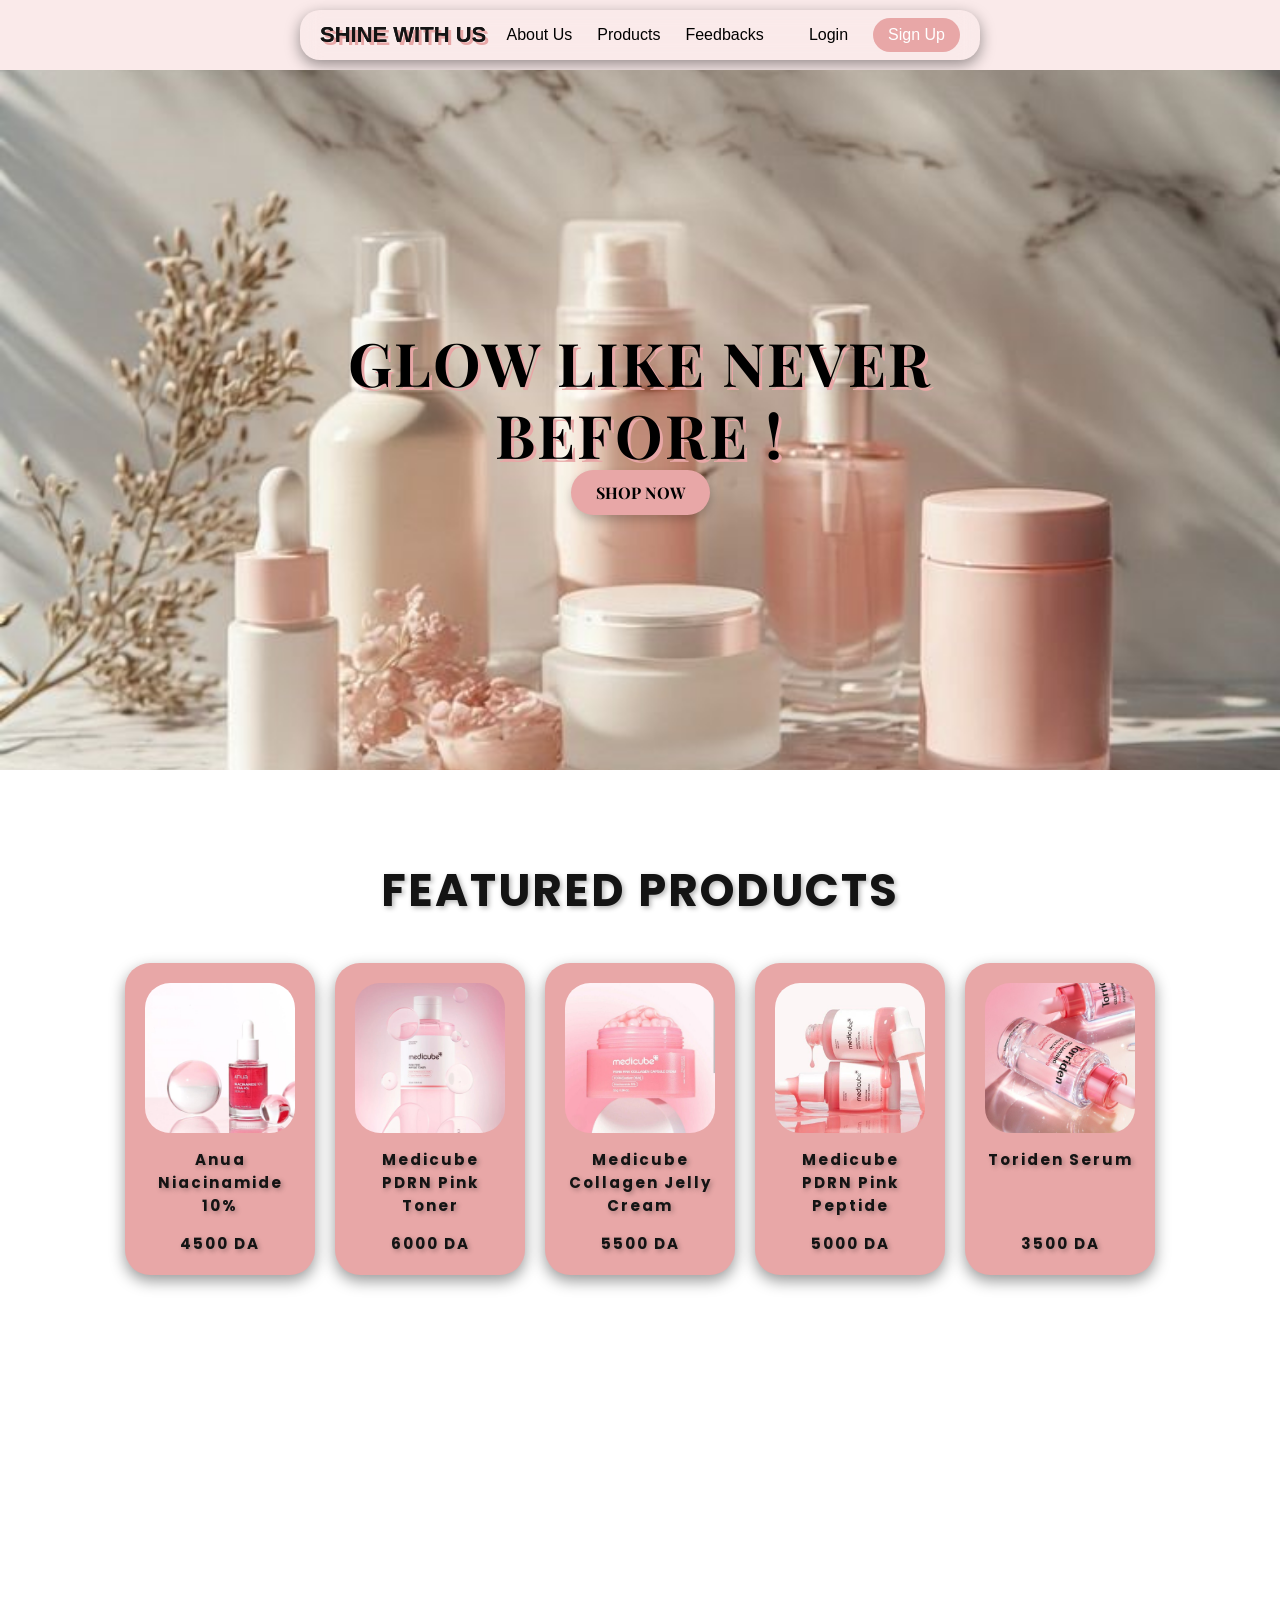
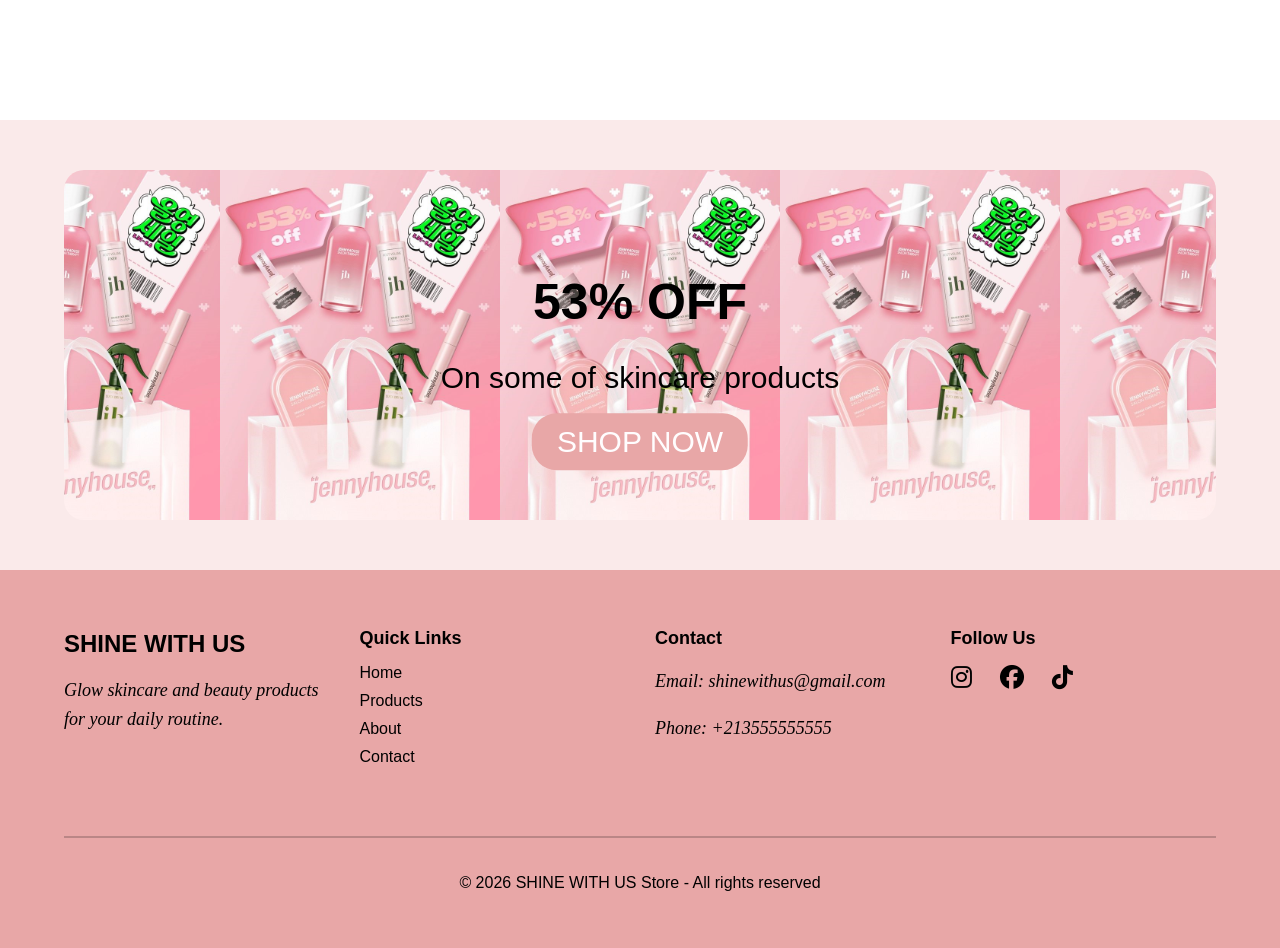
<file: src/pages/index.html>
<!DOCTYPE html>
<html lang="en">
<head>
    <meta charset="UTF-8">
    <title>SHINE WITH US</title>
    <link rel="stylesheet" href="../pagescss/index.css">
    <link href="https://fonts.googleapis.com/css2?family=Playfair+Display:wght@700&family=Poppins:wght@300;400;500&display=swap" rel="stylesheet">
    <link rel="stylesheet" href="https://cdnjs.cloudflare.com/ajax/libs/font-awesome/6.5.2/css/all.min.css">
    <link href="https://fonts.googleapis.com/css2?family=Poppins:wght@300;400;600&display=swap" rel="stylesheet">
</head>

<body>


<div class="navbar">
    <div class="logo">SHINE WITH US</div>
    <div class="menu-center">
        <a href="#contact">About Us</a>
        <a href="product.html">Products</a>
        <a href="#">Feedbacks</a>
    </div>
    <div class="menu-right">
       <a href="Login.html">Login</a>
        <a href= "Signup.html">Sign Up</a>
    </div>
</div>


<section class="hero">
    <div class="center">
        <h1>GLOW LIKE NEVER BEFORE !</h1>
        <a href="product.html">SHOP NOW</a>
    </div>
</section>

<!-- FEATURED PRODUCTS -->
<section class="popular">
    <h2>FEATURED PRODUCTS</h2>

    <div class="products">
        <div class="product">
            <img src="../assets/Niacinamide.jpg" alt="Anua Niacinamide">
            <p>Anua Niacinamide 10%</p>
            <span>4500 DA</span>
        </div>

        <div class="product">
            <img src="../assets/Toner.jpg" alt="Medicube PDRN Pink Toner">
            <p>Medicube PDRN Pink Toner</p>
            <span>6000 DA</span>
        </div>

        <div class="product">
            <img src="../assets/collagen.jpg" alt="Medicube Collagen Jelly Cream">
            <p>Medicube Collagen Jelly Cream</p>
            <span>5500 DA</span>
        </div>

        <div class="product">
            <img src="../assets/PDRN.jpg" alt="Medicube PDRN Pink Peptide">
            <p>Medicube PDRN Pink Peptide</p>
            <span>5000 DA</span>
        </div>

        <div class="product">
            <img src="../assets/serum.jpg" alt="Toriden Serum">
            <p>Toriden Serum</p>
            <span>3500 DA</span>
        </div>
    </div>
</section>
<section class="promo">
    <div class="promo-image">
    <div class="promo-text">
        <h2>53% OFF</h2>
        <p>On some of skincare products</p>
        <a href="product.html">SHOP NOW</a>
    </div>
</section>

<footer class="footer" id="contact">

    <div class="footer-container">

        <div class="footer-section">
            <h2 class="footer-logo">SHINE WITH US</h2>
            <p>Glow skincare and beauty products for your daily routine.</p>
        </div>

        <div class="footer-section">
            <h3>Quick Links</h3>
            <a href="#">Home</a>
            <a href="product.html">Products</a>
            <a href="#contact">About</a>
            <a href="#contact">Contact</a>
        </div>

        <div class="footer-section">
            <h3>Contact</h3>
            <p>Email: shinewithus@gmail.com</p>
            <p>Phone: +213555555555</p>
        </div>

   <div class="footer-section">
    <h3>Follow Us</h3>

    <div class="social-links">
        <a href="https://instagram.com" target="_blank">
            <i class="fa-brands fa-instagram"></i>
        </a>

        <a href="https://facebook.com" target="_blank">
            <i class="fa-brands fa-facebook"></i>
        </a>

        <a href="https://tiktok.com" target="_blank">
            <i class="fa-brands fa-tiktok"></i>
        </a>
    </div>
</div>

    <div class="footer-bottom">
        <p>© 2026 SHINE WITH US Store - All rights reserved</p>
    </div>

</footer>

</body>
</html>
</file>
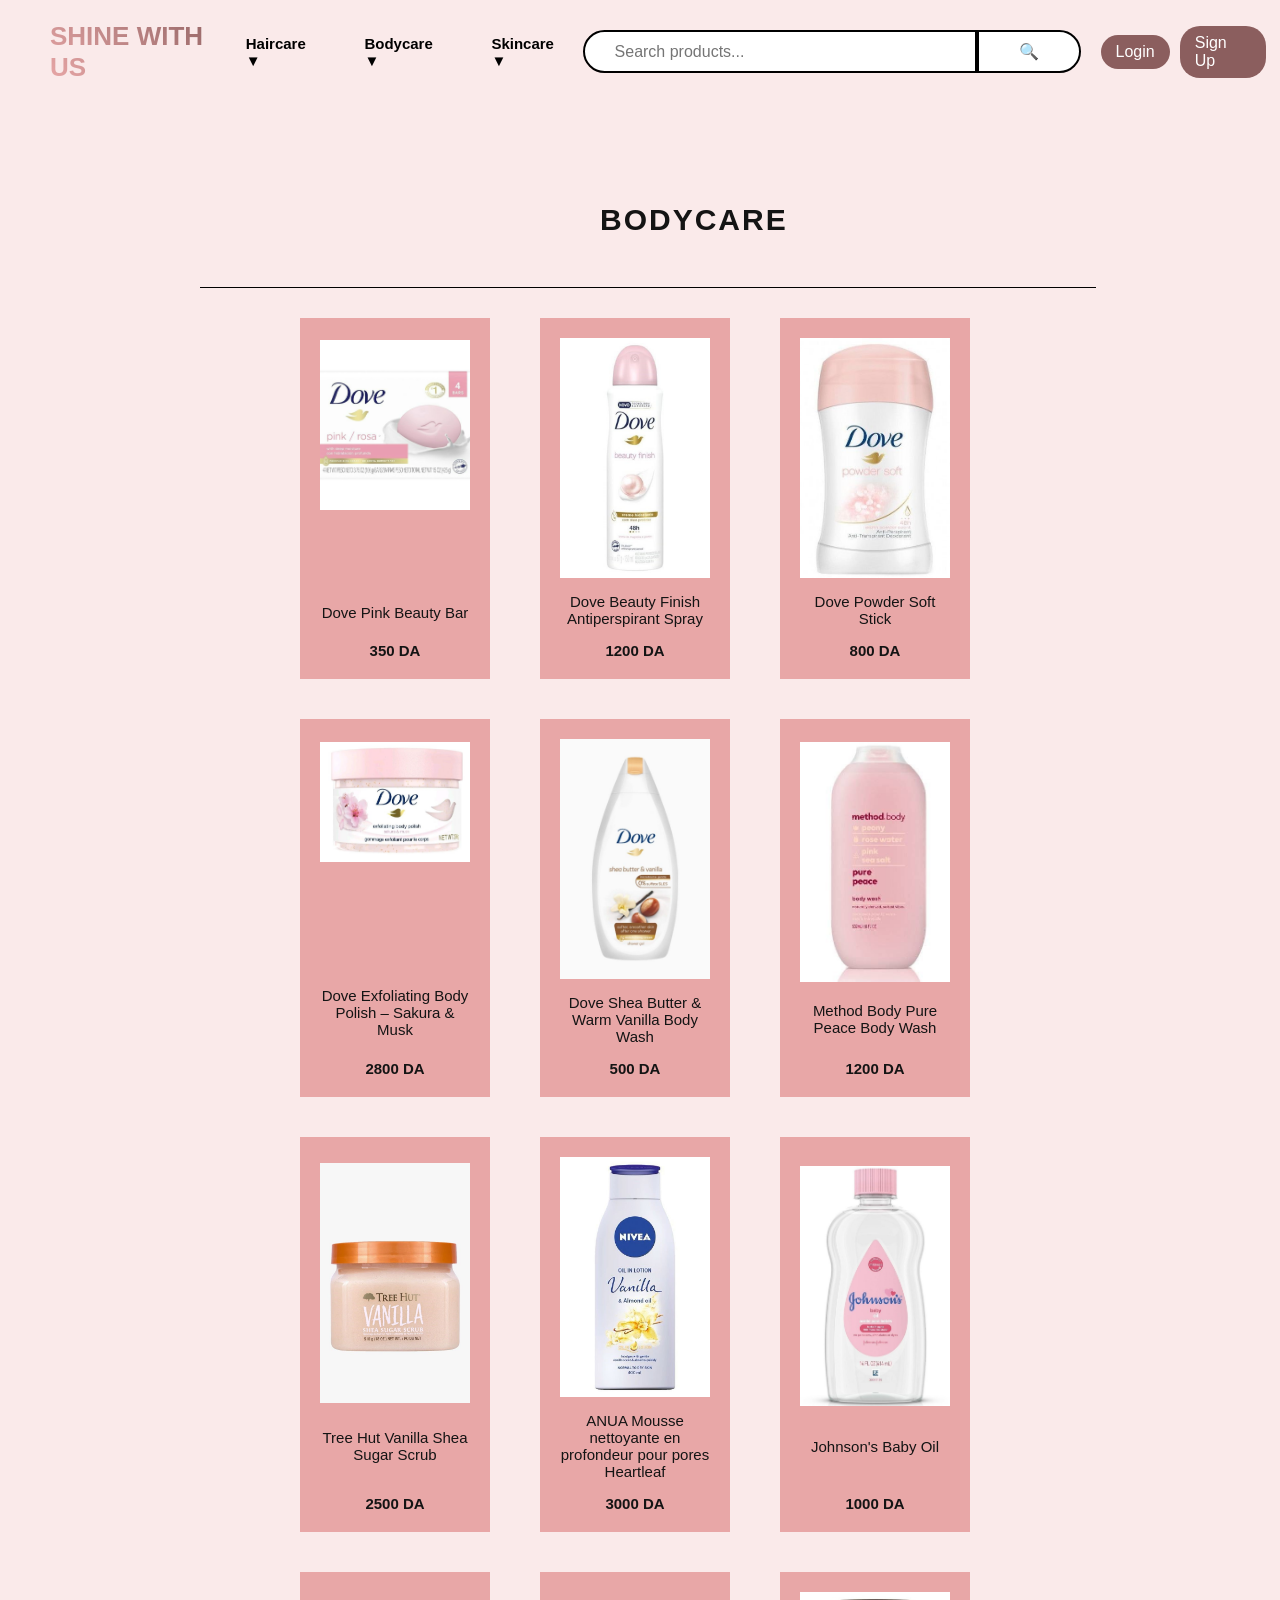
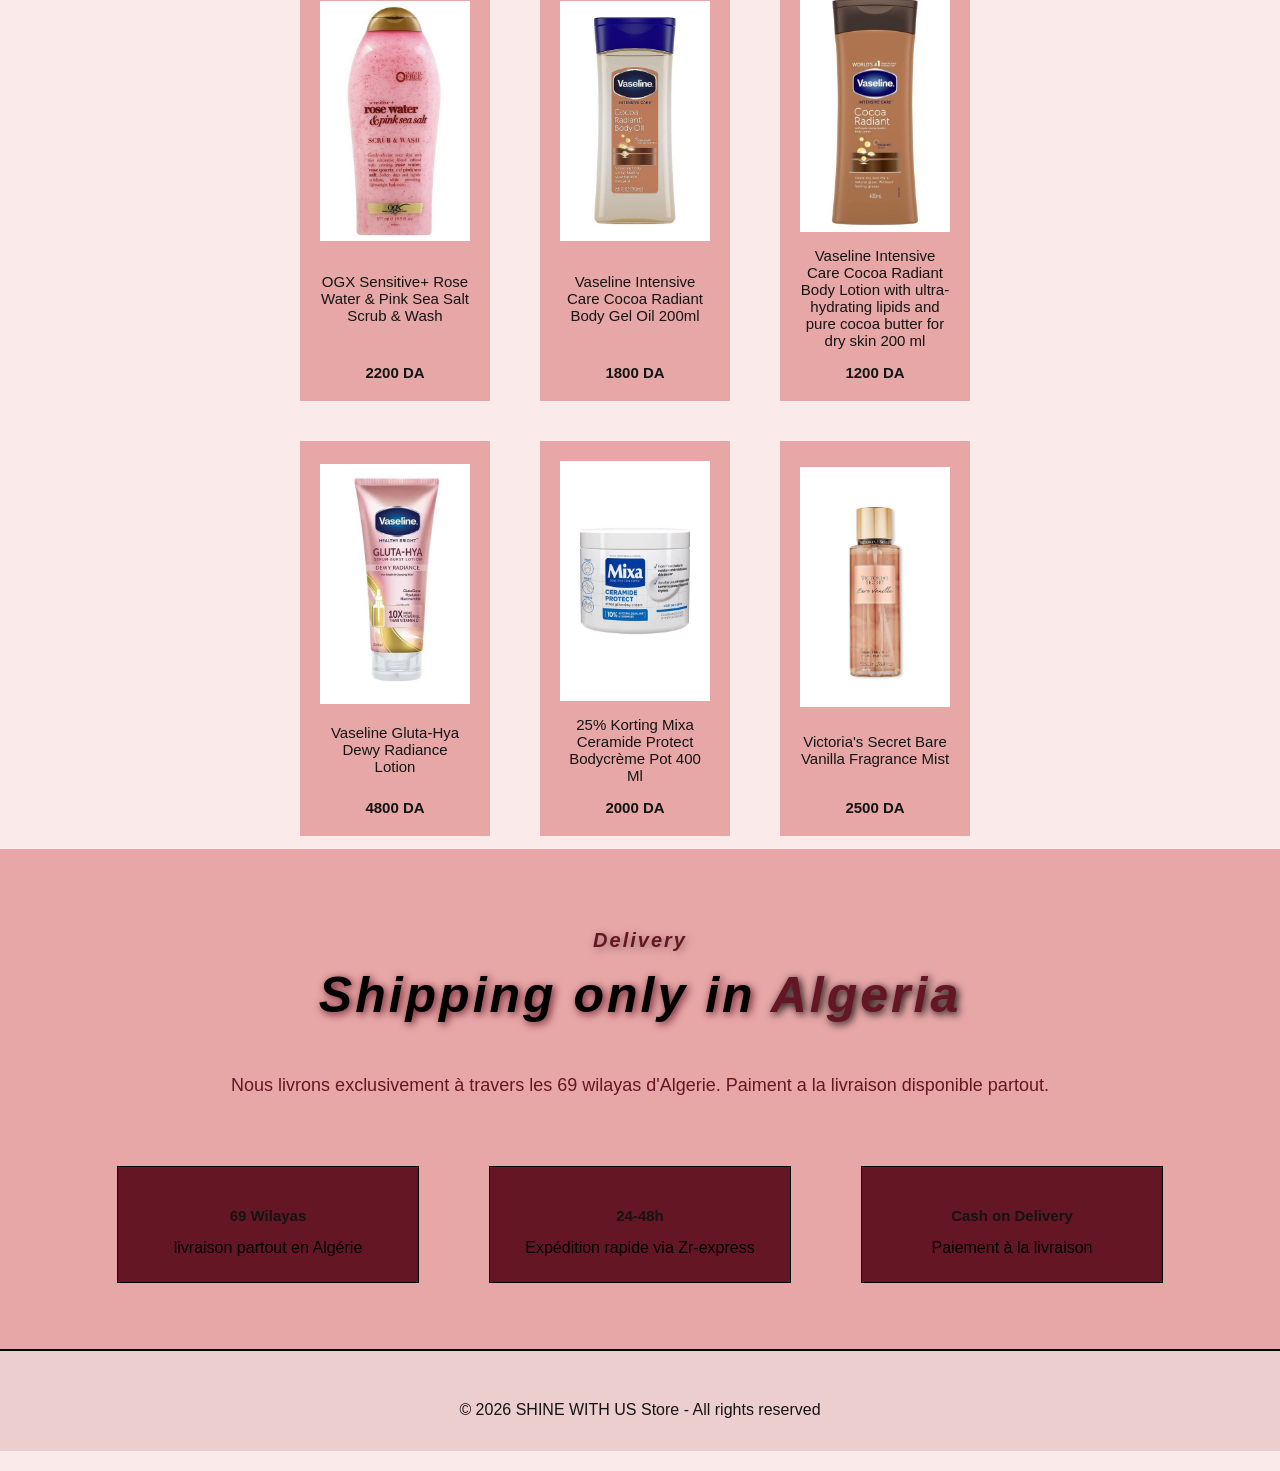
<file: src/pages/Bodycare.html>
<!DOCTYPE html>
<html lang="en">
<head>
    <meta charset="UTF-8">
    <title>PRODUCT - SHINE WITH US</title>
    <link rel="stylesheet" href="../pagescss/product.css">
    <link rel="stylesheet" href="../pagescss/styles.css">
    
</head>

<body>
<div class="nav">
    <div class="logop">SHINE WITH US</div>
  <li class="Categorie">
            <a href="Haircare.html">Haircare ▼</a> 
            <a href="Bodycare.html">Bodycare ▼</a>
            <a href="Skincare.html">Skincare ▼</a>
        
    </li>
    <div class="search">
   
    <input type="text" placeholder="Search products...">
    <button>🔍</button>
      </div>
  
    <div class="right">
       <a href="Login.html">Login</a>
       <a href= "Signup.html">Sign Up</a>
    </div>
  </div>
</nav>
<div class="type"> BODYCARE </div>
<div class="trait"></div>
<div class="products">
        <div class="produc">
            <img src="../assets/doveb.jpg" alt="Dove Pink Beauty Bar">
            <p>Dove Pink Beauty Bar</p>
            <span>350 DA</span>
        </div>

      <div class="product">
            <img src="../assets/doved.jpg" alt="Dove Beauty Finish Antiperspirant Spray">
            <p>Dove Beauty Finish Antiperspirant Spray</p>
            <span>1200 DA</span>
        </div>

        <div class="product">
            <img src="../assets/doves.jpg" alt="Dove Powder Soft Stick">
            <p>Dove Powder Soft Stick</p>
            <span>800 DA</span>
        </div>

        <div class="produ">
            <img src="../assets/dovesc.jpg" alt="Dove Exfoliating Body Polish – Sakura & Musk">
            <p>Dove Exfoliating Body Polish – Sakura & Musk</p>
            <span>2800 DA</span>
        </div>

        <div class="product">
            <img src="../assets/dovewh.jpg" alt="Dove Shea Butter & Warm Vanilla Body Wash">
            <p>Dove Shea Butter & Warm Vanilla Body Wash</p>
            <span>500 DA</span>
        </div>
        <div class="product">
            <img src="../assets/pinkbody.jpg" alt="Method Body Pure Peace Body Wash">
            <p>Method Body Pure Peace Body Wash</p>
            <span>1200 DA</span>
        </div>
        <div class="product">
            <img src="../assets/scrub.jpg" alt="Tree Hut Vanilla Shea Sugar Scrub">
            <p>Tree Hut Vanilla Shea Sugar Scrub</p>
            <span>2500 DA</span>
        </div>
        <div class="product">
            <img src="../assets/nivea.jpg" alt="ANUA Mousse nettoyante en profondeur pour pores Heartleaf">
            <p>ANUA Mousse nettoyante en profondeur pour pores Heartleaf</p>
            <span>3000 DA</span>
        </div>
        <div class="product">
            <img src="../assets/johnson.jpg" alt="Johnson's Baby Oil">
            <p>Johnson's Baby Oil</p>
            <span>1000 DA</span>
        </div>
        <div class="product">
            <img src="../assets/pinkg.jpg" alt="OGX Sensitive+ Rose Water & Pink Sea Salt Scrub & Wash">
            <p>OGX Sensitive+ Rose Water & Pink Sea Salt Scrub & Wash</p>
            <span>2200 DA</span>
        </div>
        <div class="product">
            <img src="../assets/oil.jpg" alt="Vaseline Intensive Care Cocoa Radiant Body Gel Oil 200ml">
            <p>Vaseline Intensive Care Cocoa Radiant Body Gel Oil 200ml</p>
            <span>1800 DA</span>
        </div>
        <div class="product">
            <img src="../assets/cocoa.jpg" alt="Vaseline Intensive Care Cocoa Radiant Body Lotion with ultra-hydrating lipids and pure cocoa butter for dry skin 200 ml">
            <p>Vaseline Intensive Care Cocoa Radiant Body Lotion with ultra-hydrating lipids and pure cocoa butter for dry skin 200 ml </p>
            <span>1200 DA</span>
        </div>
        <div class="product">
            <img src="../assets/glow.jpg" alt="Vaseline Gluta-Hya Dewy Radiance Lotion ">
            <p>Vaseline Gluta-Hya Dewy Radiance Lotion </p>
            <span>4800 DA</span>
        </div>
        <div class="product">
            <img src="../assets/mixa.jpg" alt="25% Korting Mixa Ceramide Protect Bodycrème Pot 400 Ml">
            <p>25% Korting Mixa Ceramide Protect Bodycrème Pot 400 Ml </p>
            <span>2000 DA</span>
        </div>
        <div class="product">
            <img src="../assets/victoria.jpg" alt="Victoria's Secret Bare Vanilla Fragrance Mist">
            <p>Victoria's Secret Bare Vanilla Fragrance Mist</p>
            <span>2500 DA</span>
        </div>
    
</div>
     </div>
      <div class="Delivery">
        <h1>Delivery</h1> 
        <h2>Shipping only in <span class="couleur">Algeria</span></h2>
        <p>Nous livrons  exclusivement à travers les 69 wilayas d'Algerie. Paiment a la livraison disponible partout.</p>
      <div class="cards">
        <div class="deliveri" >
        <h3>69 Wilayas</h3>
        <span> livraison partout en Algérie </span>
      </div>
      <div class="deliveri" >
        <h3> 24-48h </h3>
        <span> Expédition rapide via Zr-express </span>
      </div>
      <div class="deliveri" >
        <h3>Cash on Delivery</h3>
        <span> Paiement à la livraison </span>
      </div>
      </div>
    </div>
     <div class="footer-bottom">
        <p>© 2026 SHINE WITH US Store - All rights reserved</p>
    </div>
    
</body>
</file>
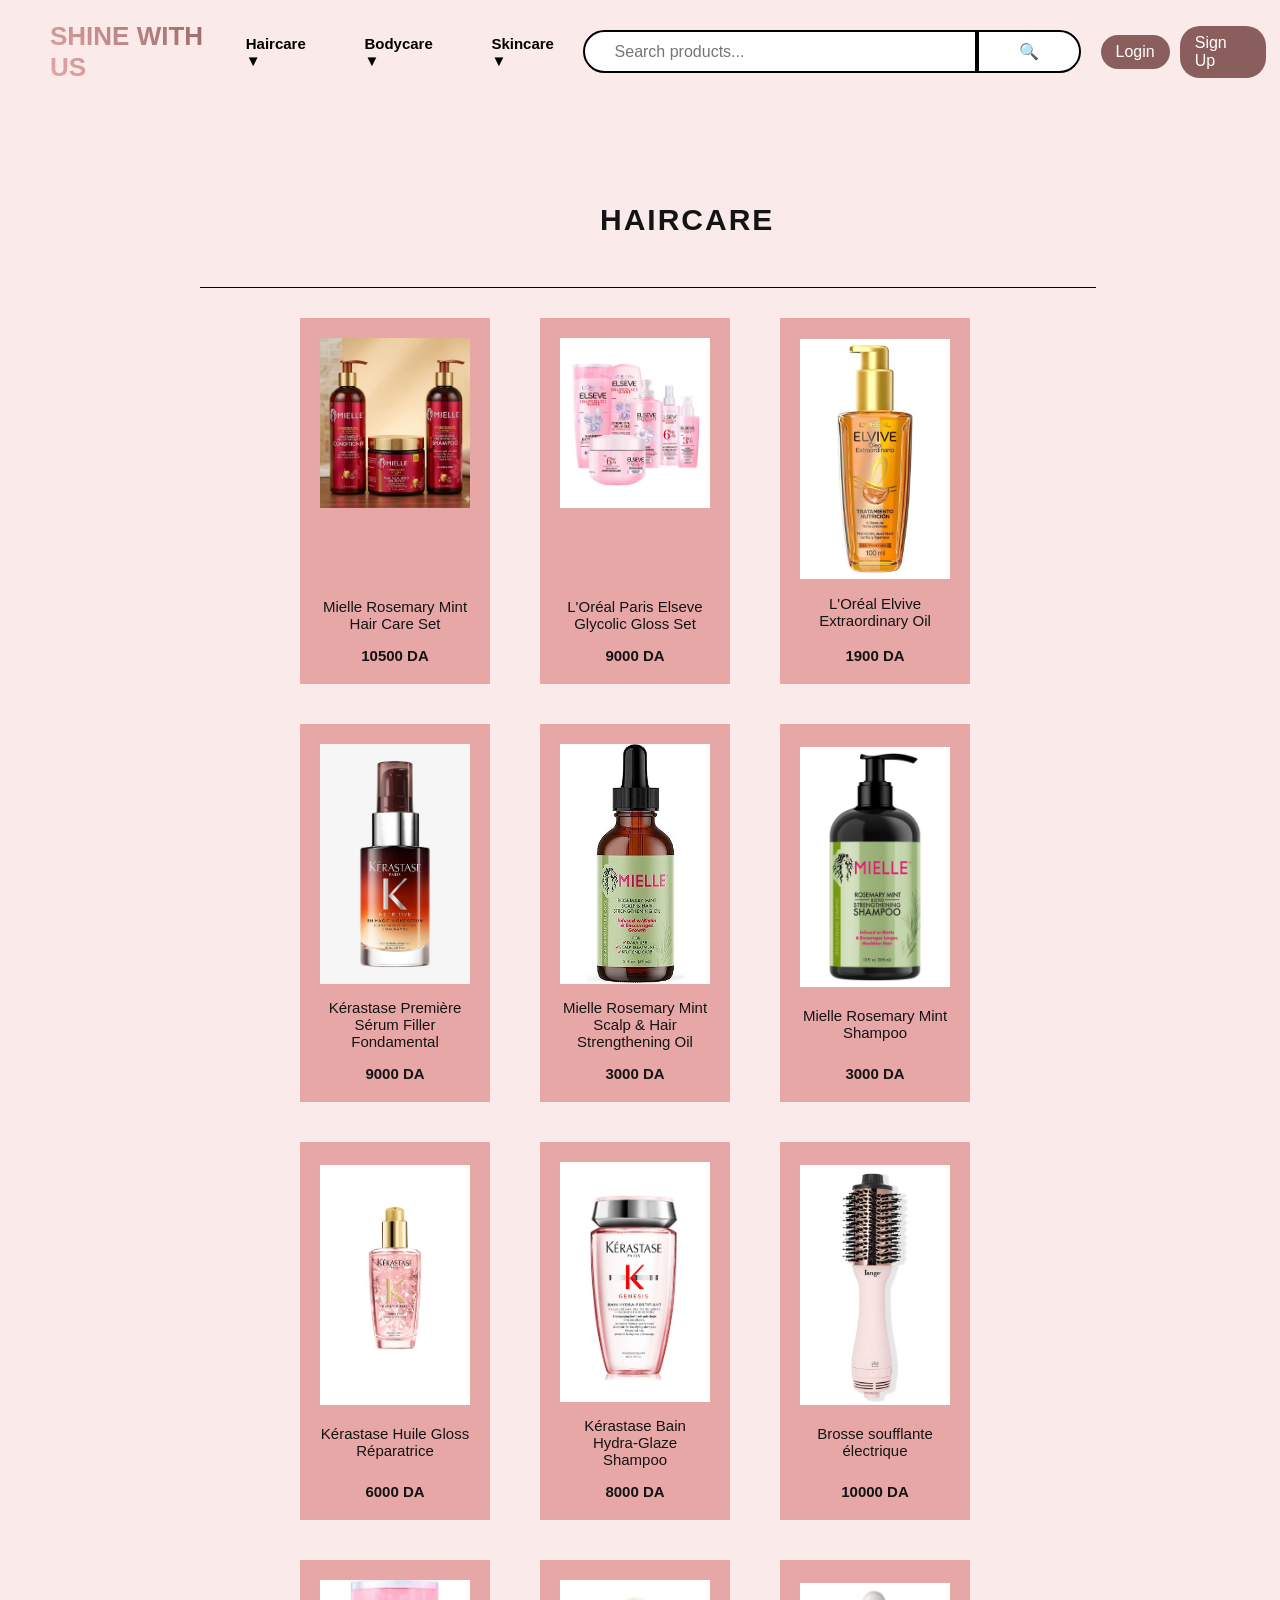
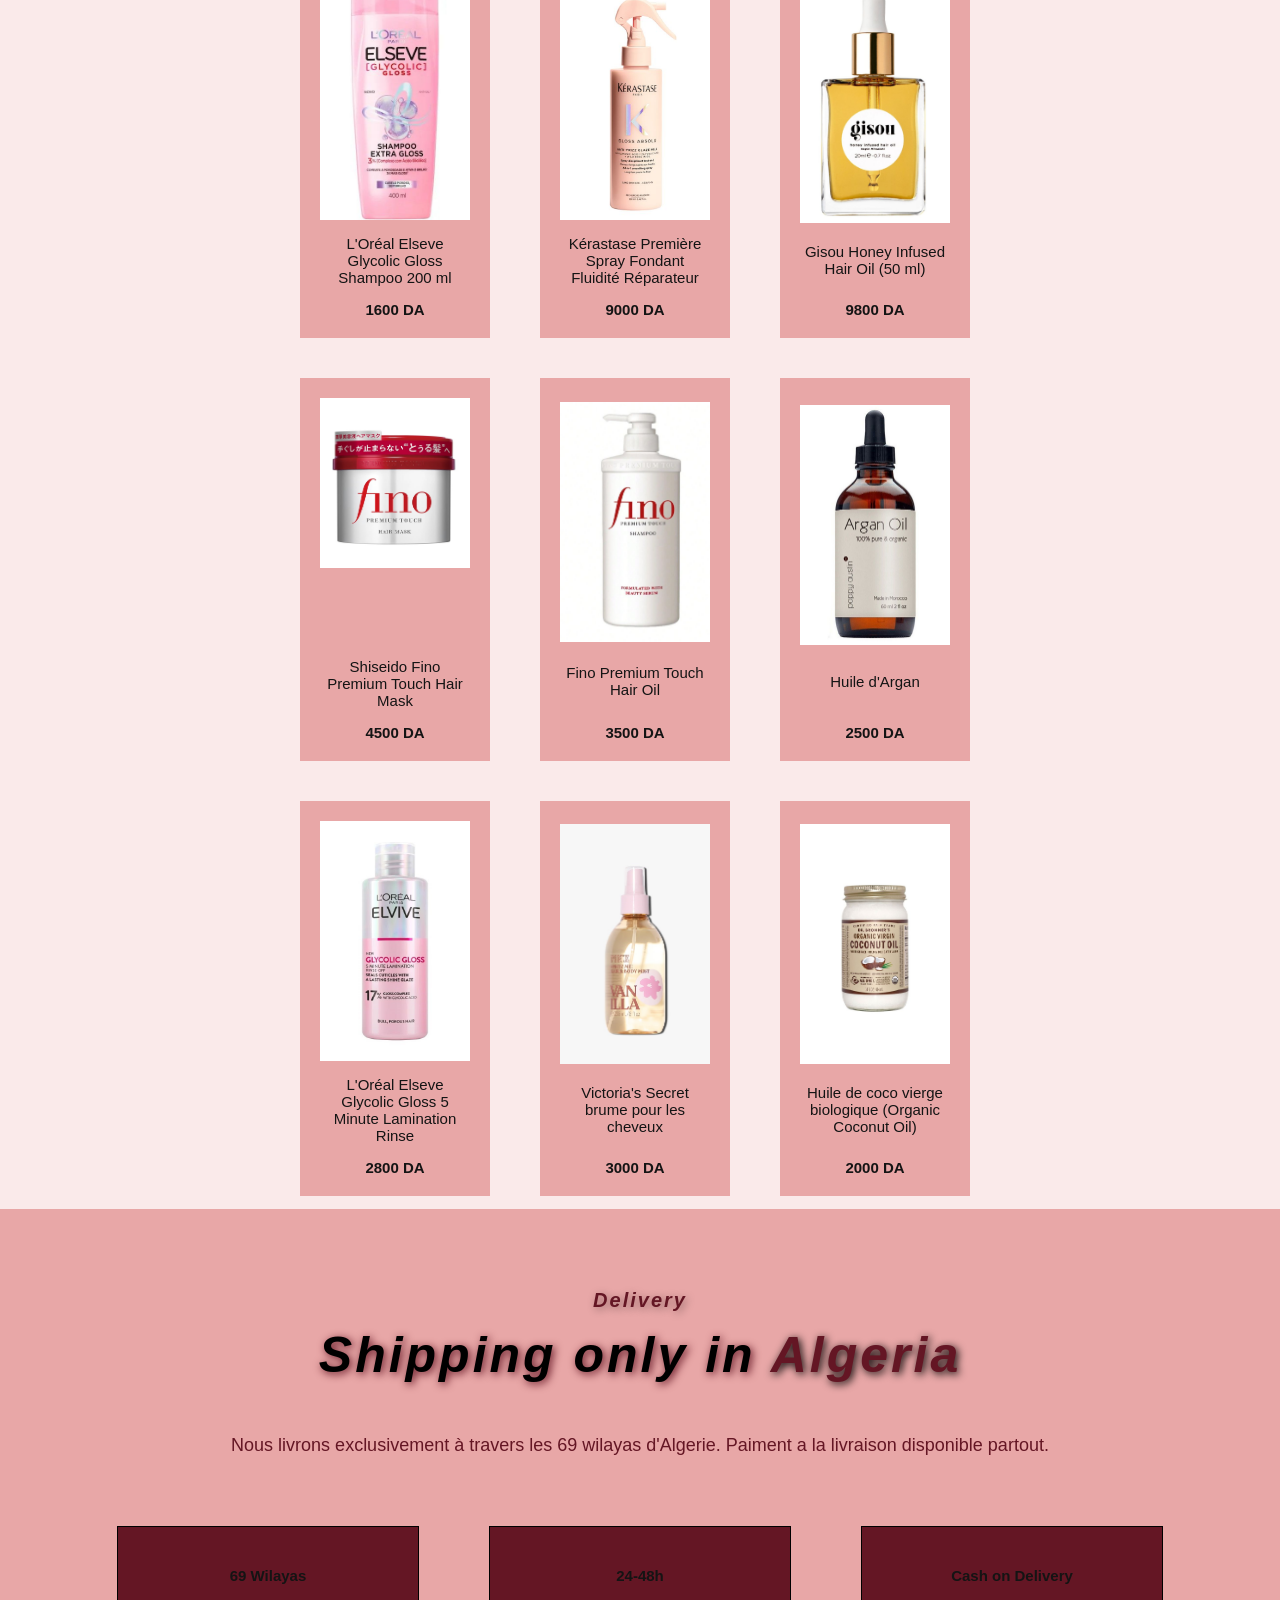
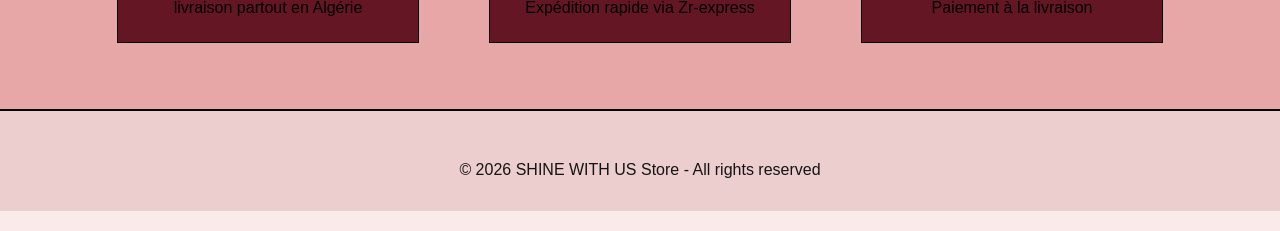
<file: src/pages/Haircare.html>
<!DOCTYPE html>
<html lang="en">
<head>
    <meta charset="UTF-8">
    <title>PRODUCT - SHINE WITH US</title>
    <link rel="stylesheet" href="../pagescss/product.css">
    <link rel="stylesheet" href="../pagescss/styles.css">
 
</head>

<body>
<div class="nav">
    <div class="logop">SHINE WITH US</div>
  <li class="Categorie">
            <a href="Haircare.html">Haircare ▼</a> 
            <a href="Bodycare.html">Bodycare ▼</a>
            <a href="Skincare.html">Skincare ▼</a>
        
    </li>
    <div class="search">
   
    <input type="text" placeholder="Search products...">
    <button>🔍</button>
      </div>
  
    <div class="right">
       <a href="Login.html">Login</a>
       <a href= "Signup.html">Sign Up</a>
    </div>
  </div>
</nav>
<div class="type"> HAIRCARE </div>
<div class="trait"></div>
 <div class="products">
        <div class="produc">
            <img src="../assets/packm.jpg" alt="Mielle Rosemary Mint Hair Care Set">
            <p>Mielle Rosemary Mint Hair Care Set</p>
            <span>10500 DA</span>
        </div>

        <div class="produc">
            <img src="../assets/pack.jpg" alt="L'Oréal Paris Elseve Glycolic Gloss Set">
            <p>L'Oréal Paris Elseve Glycolic Gloss Set </p>
            <span>9000 DA</span>
        </div>

        <div class="product">
            <img src="../assets/ser.jpg" alt="L'Oréal Elvive Extraordinary Oil">
            <p>L'Oréal Elvive Extraordinary Oil</p>
            <span>1900 DA</span>
        </div>

        <div class="product">
            <img src="../assets/serumk.jpg" alt="Kérastase Première Sérum Filler Fondamental">
            <p>Kérastase Première Sérum Filler Fondamental</p>
            <span>9000 DA</span>
        </div>

        <div class="product">
            <img src="../assets/rosemary.jpg" alt="Mielle Rosemary Mint Scalp & Hair Strengthening Oil">
            <p>Mielle Rosemary Mint Scalp & Hair Strengthening Oil</p>
            <span>3000 DA</span>
        </div>
        <div class="product">
            <img src="../assets/rosemarysh.jpg" alt="Mielle Rosemary Mint Shampoo">
            <p>Mielle Rosemary Mint Shampoo</p>
            <span>3000 DA</span>
        </div>
        <div class="product">
            <img src="../assets/serumpi.jpg" alt="Kérastase Huile Gloss Réparatrice">
            <p>Kérastase Huile Gloss Réparatrice</p>
            <span>6000 DA</span>
        </div>
        <div class="product">
            <img src="../assets/kerassh.jpg" alt="Kérastase Bain Hydra-Glaze Shampoo">
            <p>Kérastase Bain Hydra-Glaze Shampoo</p>
            <span>8000 DA</span>
        </div>
        <div class="product">
            <img src="../assets/brosse.jpg" alt="Brosse soufflante électrique">
            <p>Brosse soufflante électrique</p>
            <span>10000 DA</span>
        </div>
        <div class="product">
            <img src="../assets/elseves.jpg" alt="L'Oréal Elseve Glycolic Gloss Shampoo 200 ml">
            <p>L'Oréal Elseve Glycolic Gloss Shampoo 200 ml</p>
            <span>1600 DA</span>
        </div>
        <div class="product">
            <img src="../assets/spray.jpg" alt="Kérastase Première Spray Fondant Fluidité Réparateur">
            <p>Kérastase Première Spray Fondant Fluidité Réparateur</p>
            <span>9000 DA</span>
        </div>
        <div class="product">
            <img src="../assets/gisou.jpg" alt="Gisou Honey Infused Hair Oil (50 ml)">
            <p>Gisou Honey Infused Hair Oil (50 ml)</p>
            <span>9800 DA</span>
        </div>
        <div class="produc">
            <img src="../assets/fino.jpg" alt="Shiseido Fino Premium Touch Hair Mask">
            <p>Shiseido Fino Premium Touch Hair Mask </p>
            <span>4500 DA</span>
        </div>
        <div class="product">
            <img src="../assets/finos.jpg" alt="Fino Premium Touch Hair Oil ">
            <p>Fino Premium Touch Hair Oil </p>
            <span>3500 DA</span>
        </div>
        <div class="product">
            <img src="../assets/argan.jpg" alt="Huile d'Argan">
            <p>Huile d'Argan </p>
            <span>2500 DA</span>
        </div>
        <div class="product">
            <img src="../assets/glycolicgloss.jpg" alt="L'Oréal Elseve Glycolic Gloss 5 Minute Lamination Rinse">
            <p>L'Oréal Elseve Glycolic Gloss 5 Minute Lamination Rinse</p>
            <span>2800 DA</span>
        </div>
        <div class="product">
            <img src="../assets/brume.jpg" alt="Brume pour les cheveux">
            <p>Victoria's Secret brume pour les cheveux </p>
            <span>3000 DA</span>
        </div>
        <div class="product">
            <img src="../assets/oilco.jpg" alt="Huile de coco vierge biologique (Organic Coconut Oil)">
            <p>Huile de coco vierge biologique (Organic Coconut Oil)</p>
            <span>2000 DA</span>
        </div>
</div>
     </div>
      <div class="Delivery">
        <h1>Delivery</h1> 
        <h2>Shipping only in <span class="couleur">Algeria</span></h2>
        <p>Nous livrons  exclusivement à travers les 69 wilayas d'Algerie. Paiment a la livraison disponible partout.</p>
      <div class="cards">
        <div class="deliveri" >
        <h3>69 Wilayas</h3>
        <span> livraison partout en Algérie </span>
      </div>
      <div class="deliveri" >
        <h3> 24-48h </h3>
        <span> Expédition rapide via Zr-express </span>
      </div>
      <div class="deliveri" >
        <h3>Cash on Delivery</h3>
        <span> Paiement à la livraison </span>
      </div>
      </div>
    </div>
     <div class="footer-bottom">
        <p>© 2026 SHINE WITH US Store - All rights reserved</p>
    </div>
    
</body>
</file>
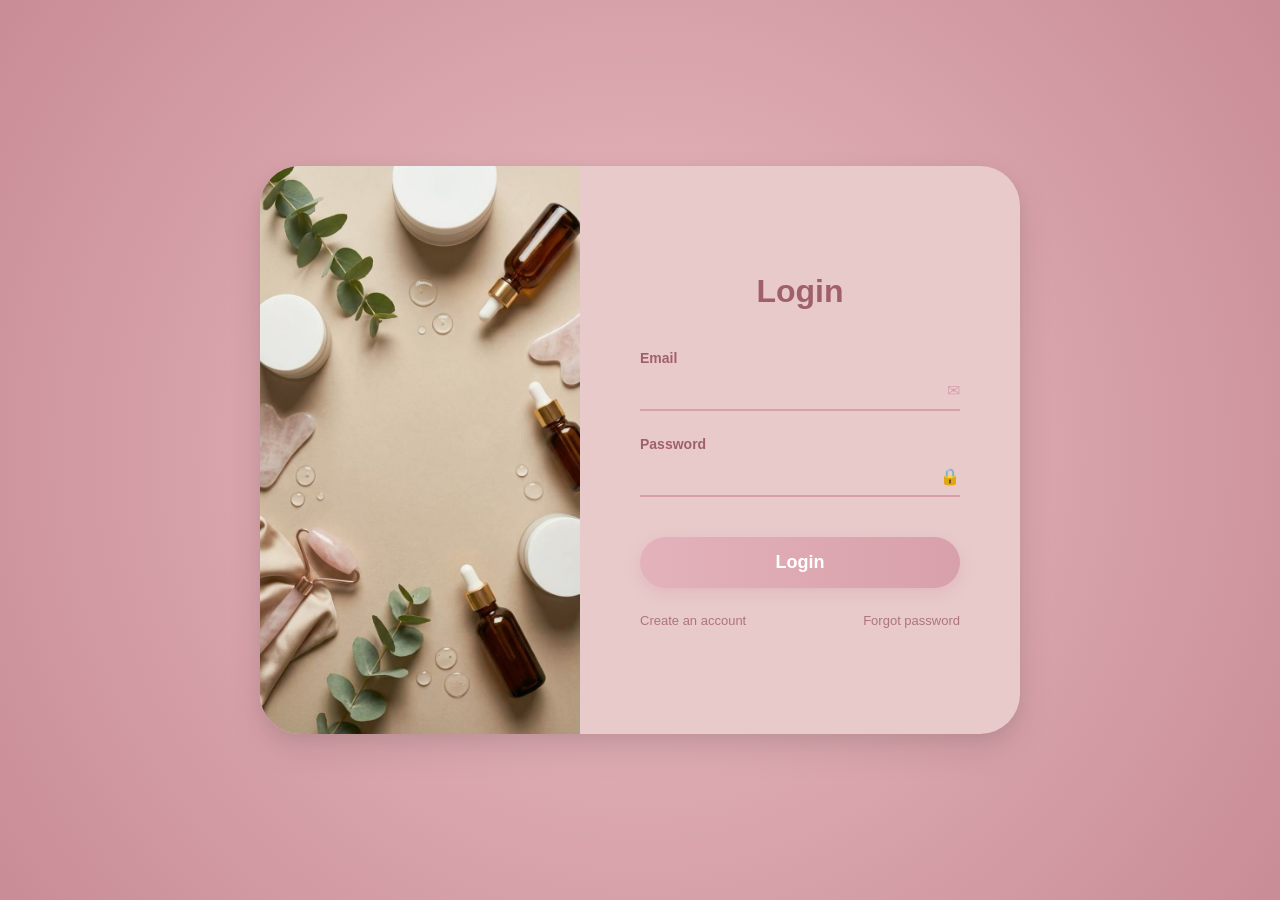
<file: src/pages/Login.html>
<!DOCTYPE html>
<html lang="fr">

<head>
   <meta charset="UTF-8">
   <meta name="viewport" content="width=device-width, initial-scale=1.0">
   <title>Login - SHINE WITH US</title>
   <link rel="stylesheet" href="../pagescss/login.css">


</head>

<body class="login-body">
   <div class="login-page-wrapper">
      <div class="login-card">
         <div class="login-image-section">
            <img src="../assets/login.jpg">
            <!-- faut toujours ajouter alt attribut pour les images, c important pour le SEO (serch about it) -->
         </div>

         <div class="login-form-section">
            <h2>Login</h2>
            <form action="#" method="post">
               <div class="input-field">
                  <label for="email">Email</label>
                  <div class="input-wrapper">
                     <input type="email" id="email" name="email" required>
                     <span class="icon">&#9993;
                  </div>
               </div>
               <div class="input-field">
                  <label for="password">Password</label>
                  <div class="input-wrapper">
                     <input type="password" id="password" name="password" required>
                     <span class="icon">&#128274;</span>
                  </div>
               </div>
               <button type="submit" class="login-submit-btn">Login</button>
               <div class="login-links">
                  <a href="Signup.html" class="create-account">Create an account</a>
                  <a href="#" class="forgot-password">Forgot password</a>
               </div>
            </form>
         </div>
      </div>
   </div>

</body>

</html>
</file>
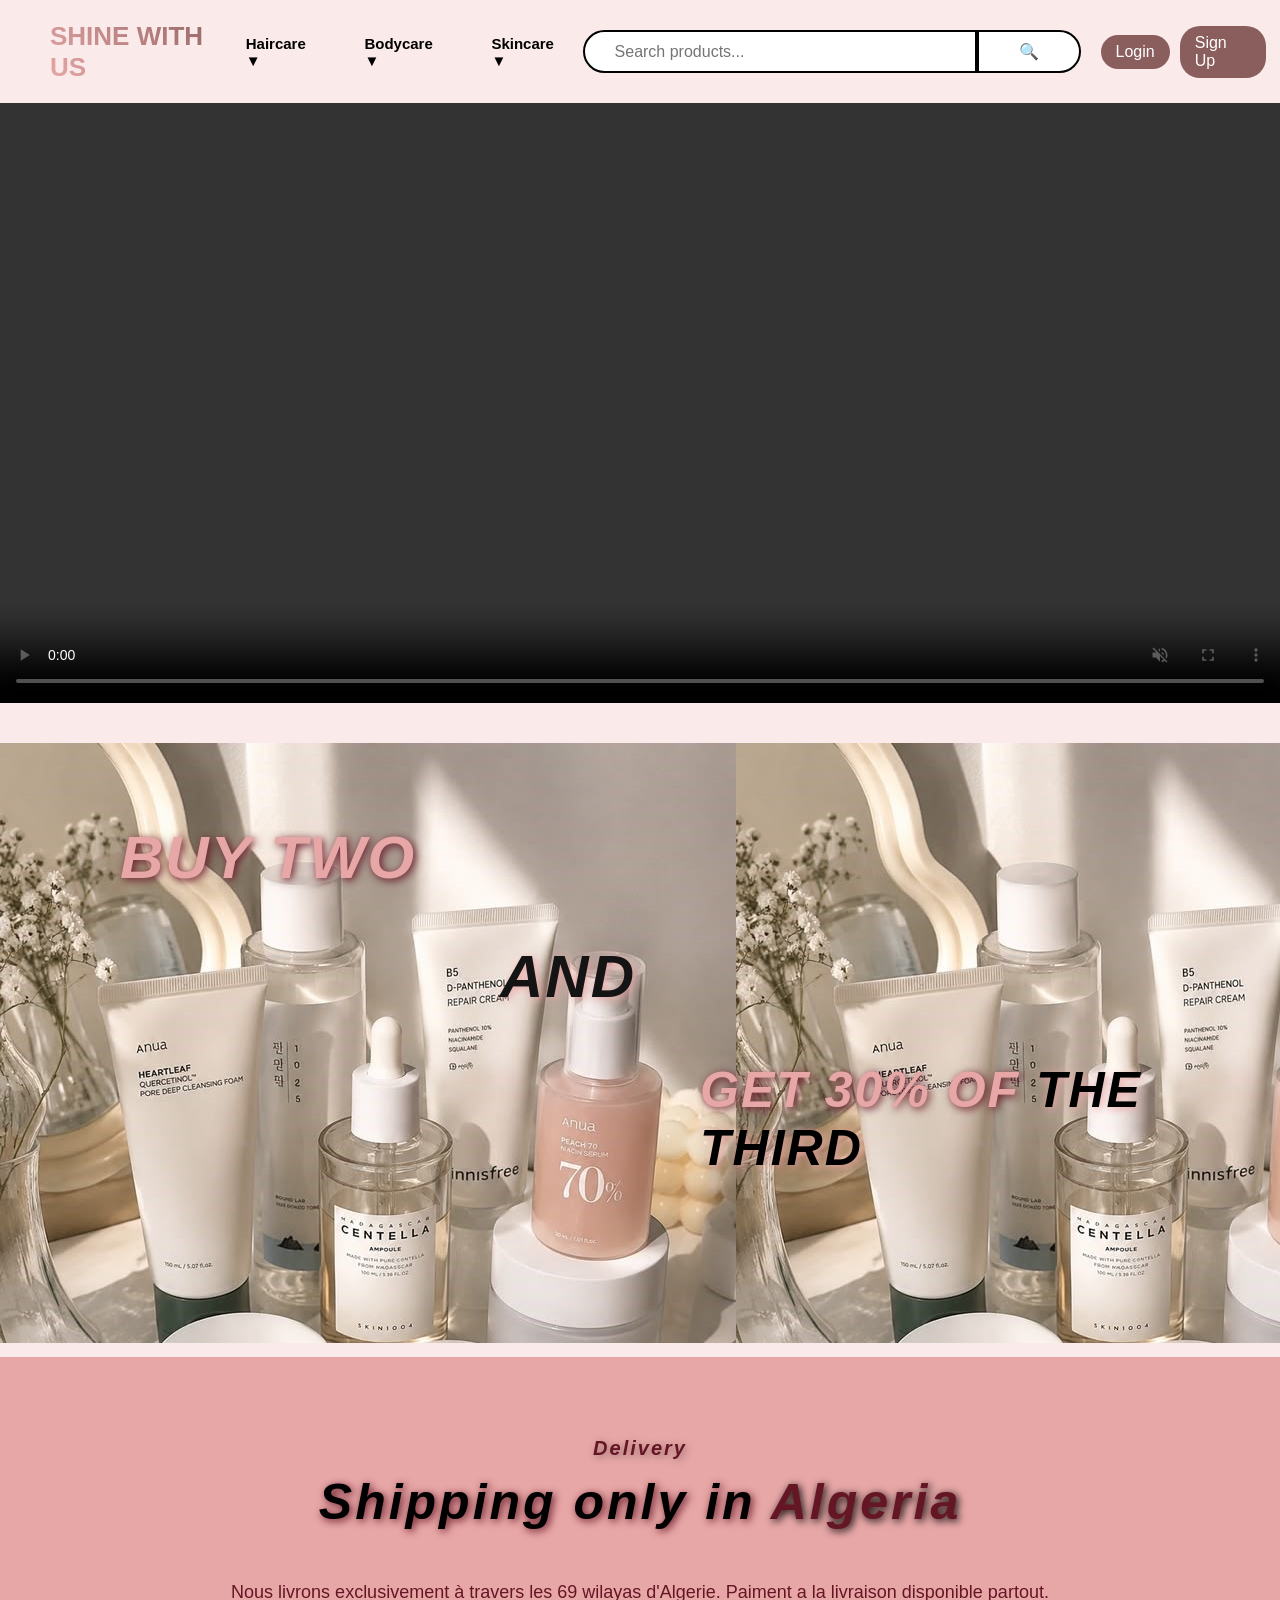
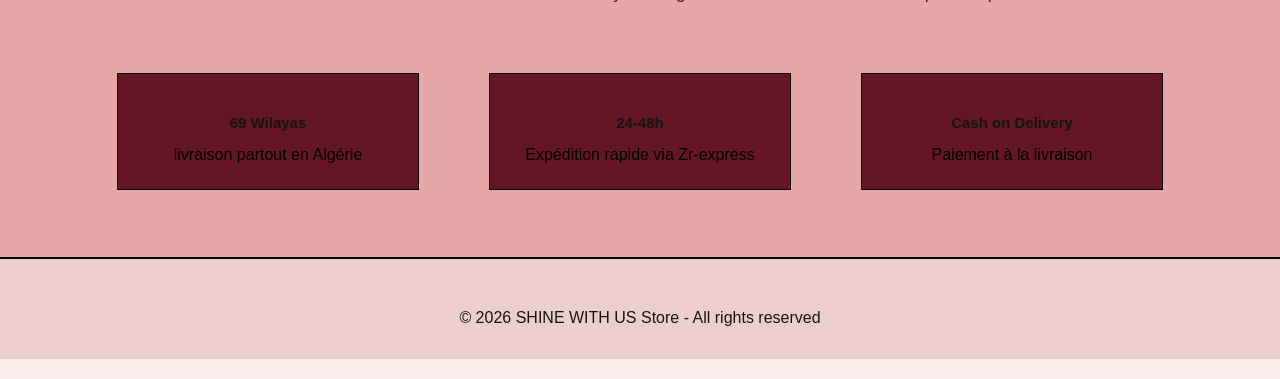
<file: src/pages/product.html>
<!DOCTYPE html>
<html lang="en">
<head>
    <meta charset="UTF-8">
    <title>PRODUCT - SHINE WITH US</title>
    <link rel="stylesheet" href="../pagescss/product.css">
</head>

<body>
<div class="nav">
    <div class="logop">SHINE WITH US</div>
  <li class="Categorie">
            <a href="Haircare.html">Haircare ▼</a> 
            <a href="Bodycare.html">Bodycare ▼</a>
            <a href="Skincare.html">Skincare ▼</a>
        
    </li>
    <div class="search">
   
    <input type="text" placeholder="Search products...">
    <button>🔍</button>
      </div>
  
    <div class="right">
       <a href="Login.html">Login</a>
       <a href= "Signup.html">Sign Up</a>
    </div>
  </div>
</nav>
 
<div class="presentation">
    <video autoplay muted loop controls>
    <source src="../assets/product.mp4" type="video/mp4">
     </video>
</div>
 <div class="promot">
        <h1>BUY TWO </h1>
        <h2>AND</h2>
        <h3>GET 30% OF <span class="color"> THE THIRD</span></h3>
     </div>
      <div class="Delivery">
        <h1>Delivery</h1> 
        <h2>Shipping only in <span class="couleur">Algeria</span></h2>
        <p>Nous livrons  exclusivement à travers les 69 wilayas d'Algerie. Paiment a la livraison disponible partout.</p>
      <div class="cards">
        <div class="deliveri" >
        <h3>69 Wilayas</h3>
        <span> livraison partout en Algérie </span>
      </div>
      <div class="deliveri" >
        <h3> 24-48h </h3>
        <span> Expédition rapide via Zr-express </span>
      </div>
      <div class="deliveri" >
        <h3>Cash on Delivery</h3>
        <span> Paiement à la livraison </span>
      </div>
      </div>
    </div>
     <div class="footer-bottom">
        <p>© 2026 SHINE WITH US Store - All rights reserved</p>
    </div>

    
</body>
</file>
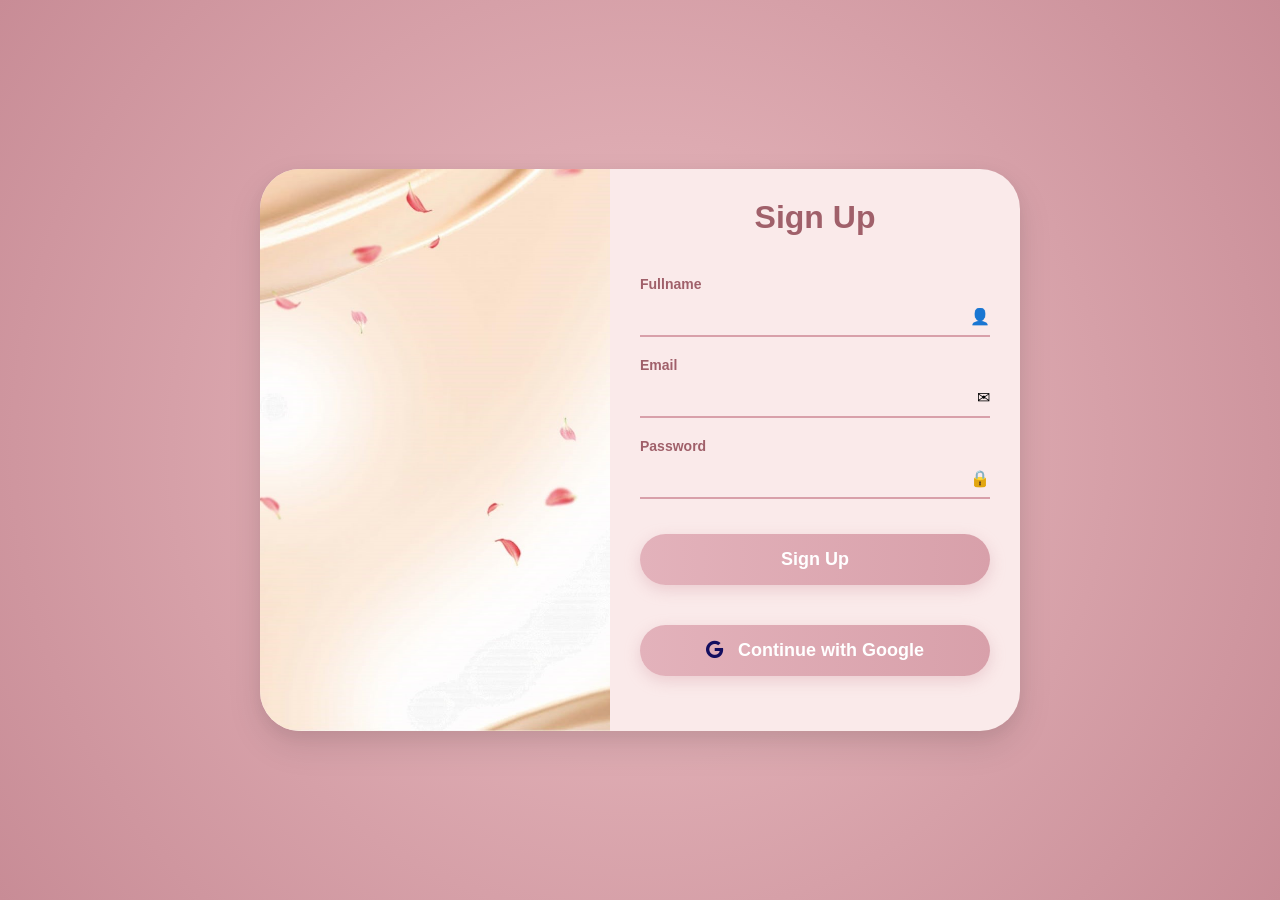
<file: src/pages/Signup.html>
<!DOCTYPE html>
<html lang="fr">
<head>
    <meta charset="UTF-8">
    <meta name="viewport" content="width=device-width, initial-scale=1.0">
    <title>Signup - SHINE WITH US</title>
    <link rel="stylesheet" href="../pagescss/signup.css">
    <link rel="stylesheet" href="https://cdnjs.cloudflare.com/ajax/libs/font-awesome/6.5.1/css/all.min.css">
    
</head>
<body class="Signup-body">
<div class="Signup-page-wrapper">
  <div class="Signup-card">     
     <div class="Signup-image-section">
        <img src="../assets/SignUp.jpg" >
         </div>

    <div class="Signup-form-section">
         <h2>Sign Up</h2>
        <form action="#" method="post">
         <div class="input-field">
         <label for="fullname">Fullname</label>
         <div class="input-wrapper">
         <input type="text" id="fullname" name="fullname" required>
         <span class="icon">&#128100;</span>
    </div>
</div>
         <div class="input-field">
         <label for="email">Email</label>
         <div class="input-wrapper">
         <input type="email" id="email" name="email" required>
         <span class="icon">&#9993;</span>
    </div>
 </div>
    <div class="input-field">
       <label for="password">Password</label>
         <div class="input-wrapper">
          <input type="password" id="password" name="password" required>
             <span class="icon">&#128274;</span>
    </div>
</div>
     <button type="submit" class="Signup-submit-btn">Sign Up</button>
        <div class="Signup-links">
    <button type="button" class="google-btn">
    <i class="fa-brands fa-google"></i>
    Continue with Google
</button>
  </div>
</form>
   </div>
 </div>
</div>

</body>
</html>
</file>
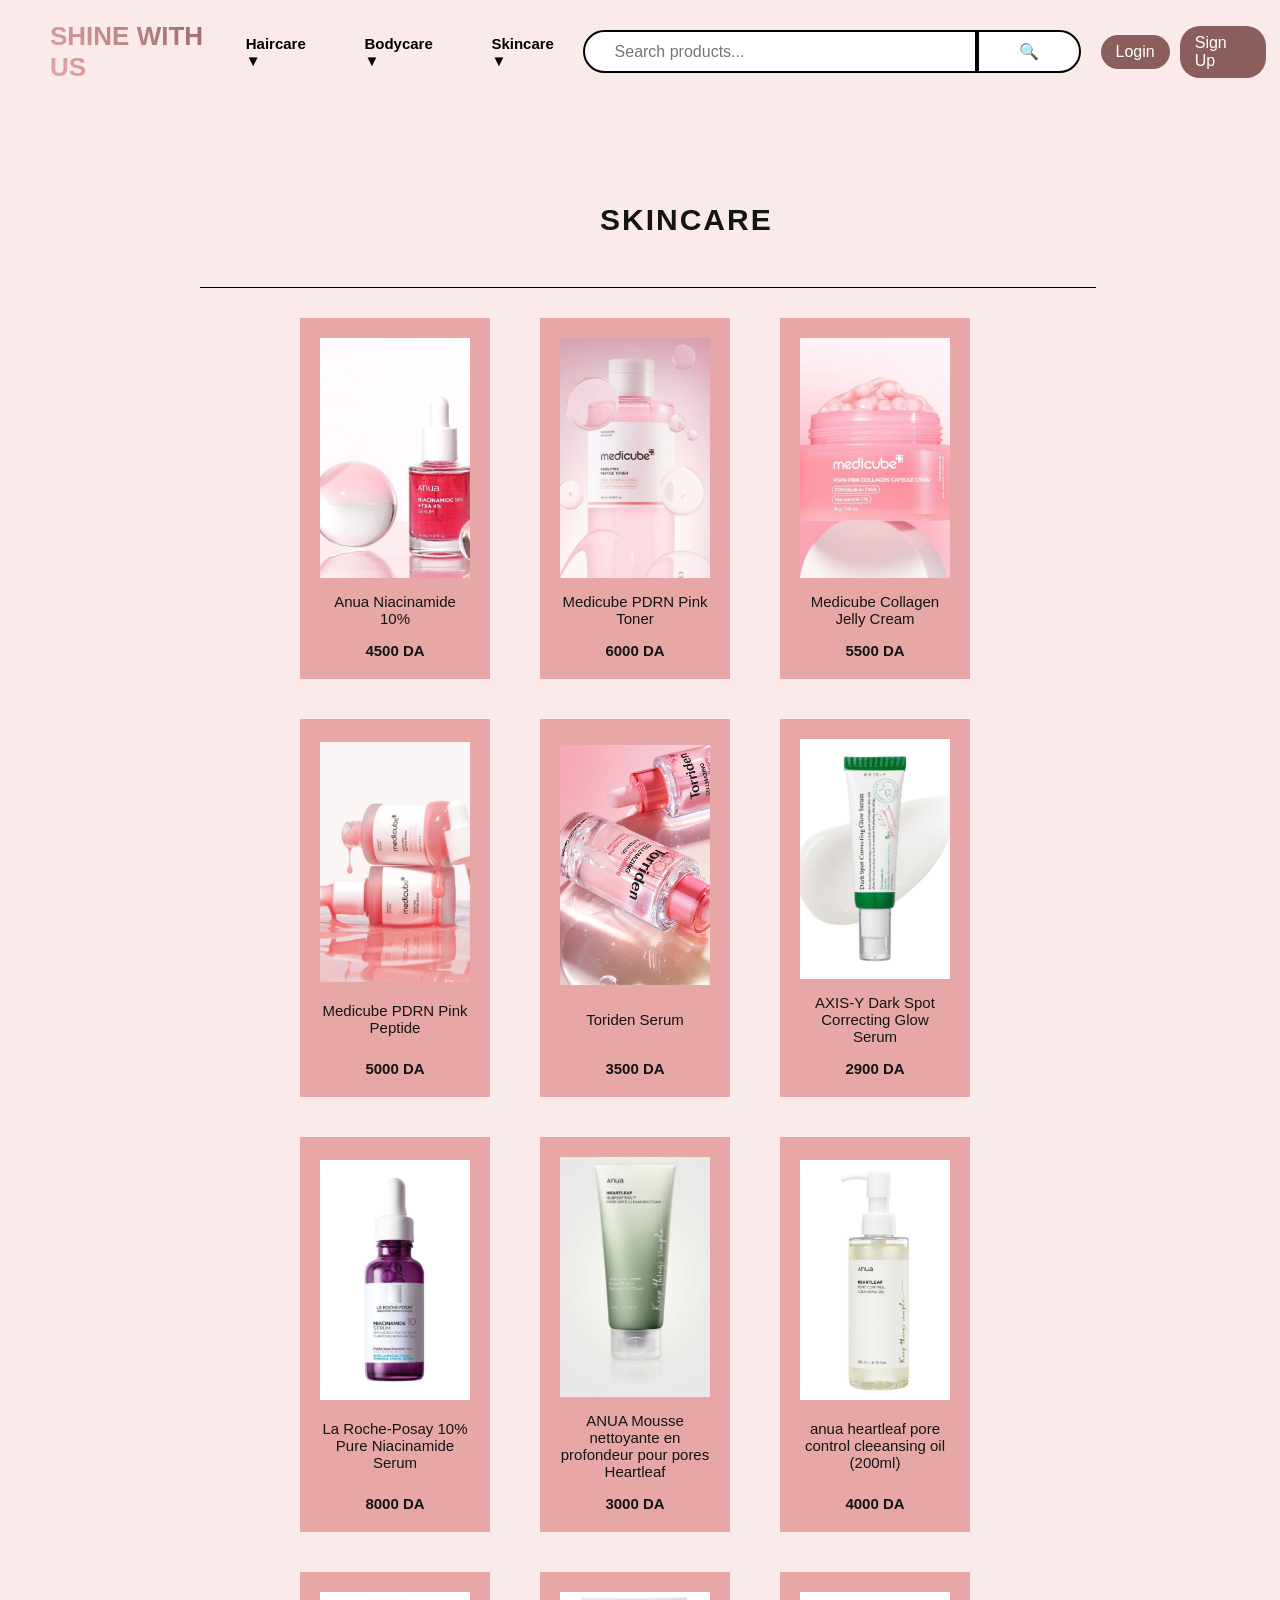
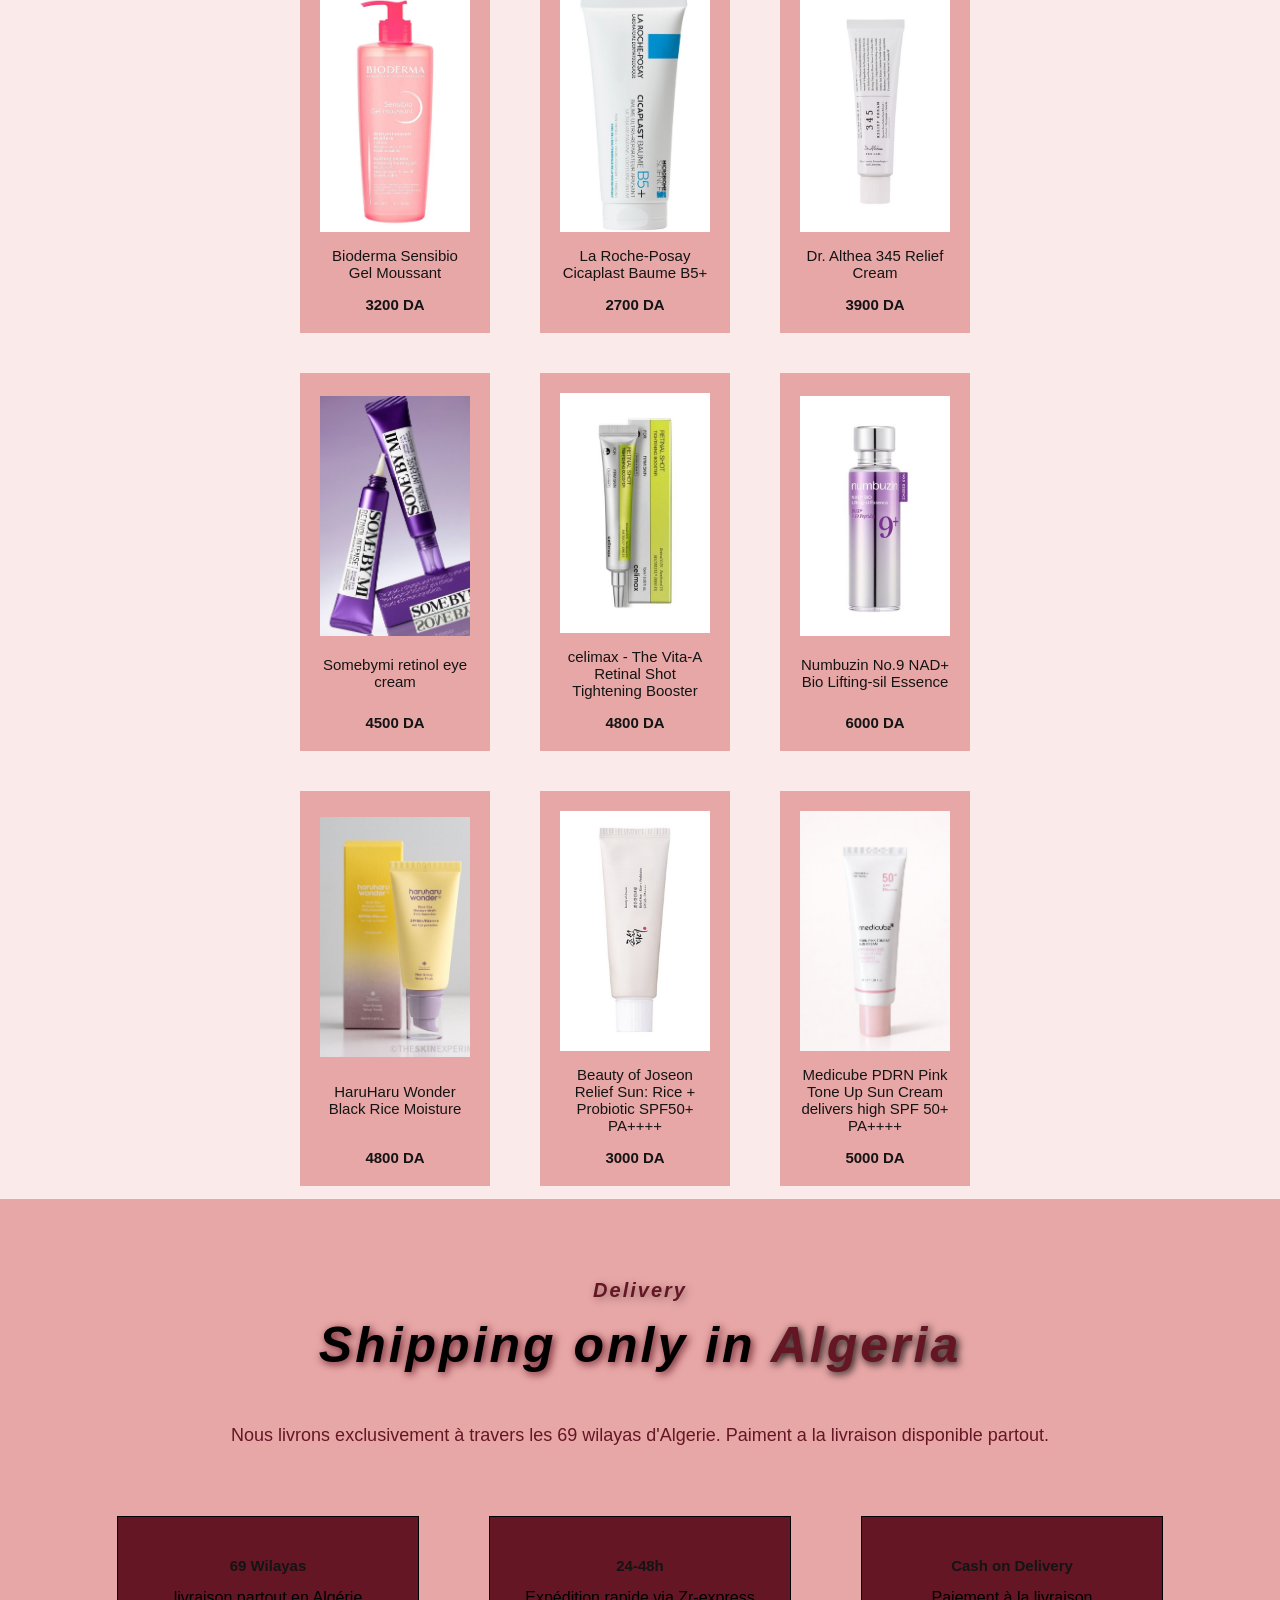
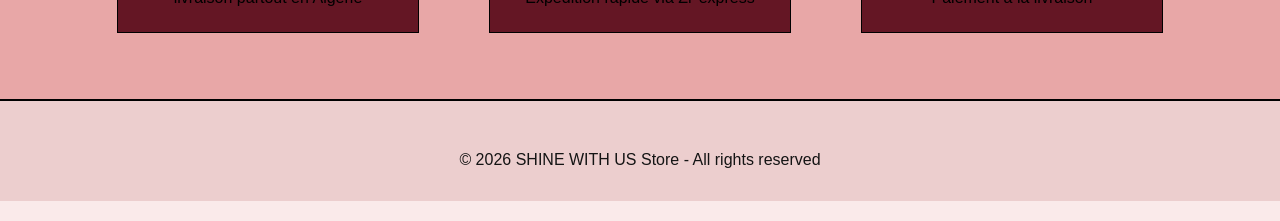
<file: src/pages/Skincare.html>
<!DOCTYPE html>
<html lang="en">
<head>
    <meta charset="UTF-8">
    <title>PRODUCT - SHINE WITH US</title>
 <link rel="stylesheet" href="../pagescss/product.css">
 <link rel="stylesheet" href="../pagescss/styles.css">

</head>

<body>
<div class="nav">
    <div class="logop">SHINE WITH US</div>
  <li class="Categorie">
            <a href="Haircare.html">Haircare ▼</a> 
            <a href="Bodycare.html">Bodycare ▼</a>
            <a href="Skincare.html">Skincare ▼</a>
        
    </li>
    <div class="search">
   
    <input type="text" placeholder="Search products...">
    <button>🔍</button>
    </div>
  
    <div class="right">
       <a href="Login.html">Login</a>
       <a href= "Signup.html">Sign Up</a>
    </div>
  </div>
</nav>
<div class="type"> SKINCARE </div>
<div class="trait"></div>
<div class="products">
        <div class="product">
            <img src="../assets/Niacinamide.jpg" alt="Anua Niacinamide">
            <p>Anua Niacinamide 10%</p>
            <span>4500 DA</span>
        </div>

        <div class="product">
            <img src="../assets/Toner.jpg" alt="Medicube PDRN Pink Toner">
            <p>Medicube PDRN Pink Toner</p>
            <span>6000 DA</span>
        </div>

        <div class="product">
            <img src="../assets/collagen.jpg" alt="Medicube Collagen Jelly Cream">
            <p>Medicube Collagen Jelly Cream</p>
            <span>5500 DA</span>
        </div>

        <div class="product">
            <img src="../assets/PDRN.jpg" alt="Medicube PDRN Pink Peptide">
            <p>Medicube PDRN Pink Peptide</p>
            <span>5000 DA</span>
        </div>

        <div class="product">
            <img src="../assets/serum.jpg" alt="Toriden Serum">
            <p>Toriden Serum</p>
            <span>3500 DA</span>
        </div>
        <div class="product">
            <img src="../assets/sniac.jpg" alt="AXIS-Y Dark Spot Correcting Glow Serum">
            <p>AXIS-Y Dark Spot Correcting Glow Serum</p>
            <span>2900 DA</span>
        </div>
        <div class="product">
            <img src="../assets/rocheni.jpg" alt="La Roche-Posay 10% Pure Niacinamide Serum">
            <p>La Roche-Posay 10% Pure Niacinamide Serum</p>
            <span>8000 DA</span>
        </div>
        <div class="product">
            <img src="../assets/poredeep.jpg" alt="ANUA Mousse nettoyante en profondeur pour pores Heartleaf">
            <p>ANUA Mousse nettoyante en profondeur pour pores Heartleaf</p>
            <span>3000 DA</span>
        </div>
        <div class="product">
            <img src="../assets/oilan.jpg" alt="anua heartleaf pore control cleeansing oil (200ml)">
            <p>anua heartleaf pore control cleeansing oil (200ml)</p>
            <span>4000 DA</span>
        </div>
        <div class="product">
            <img src="../assets/biode.jpg" alt="Bioderma • Sensibio Gel Moussant">
            <p>Bioderma Sensibio Gel Moussant</p>
            <span>3200 DA</span>
        </div>
        <div class="product">
            <img src="../assets/cica.jpg" alt="La Roche-Posay Cicaplast Baume B5+">
            <p>La Roche-Posay Cicaplast Baume B5+</p>
            <span>2700 DA</span>
        </div>
        <div class="product">
            <img src="../assets/whiterepa.jpg" alt="Dr. Althea 345 Relief Cream">
            <p>Dr. Althea 345 Relief Cream</p>
            <span>3900 DA</span>
        </div>
        <div class="product">
            <img src="../assets/eyepurp.jpg" alt="SOMEBYMI RETINOL EYE CREAM">
            <p>Somebymi retinol eye cream </p>
            <span>4500 DA</span>
        </div>
        <div class="product">
            <img src="../assets/eyecream - Copie.jpg" alt="celimax - The Vita-A Retinal Shot Tightening Booster ">
            <p>celimax - The Vita-A Retinal Shot Tightening Booster </p>
            <span>4800 DA</span>
        </div>
        <div class="product">
            <img src="../assets/numb.jpg" alt="Numbuzin No.9 NAD+ Bio Lifting-sil Essence">
            <p>Numbuzin No.9 NAD+ Bio Lifting-sil Essence </p>
            <span>6000 DA</span>
        </div>
        <div class="product">
            <img src="../assets/sunyellow.jpg" alt="HaruHaru Wonder Black Rice Moisture">
            <p>HaruHaru Wonder Black Rice Moisture</p>
            <span>4800 DA</span>
        </div>
        <div class="product">
            <img src="../assets/sunwhite.jpg" alt="Beauty of Joseon Relief Sun: Rice + Probiotic SPF50+ PA++++">
            <p>Beauty of Joseon Relief Sun: Rice + Probiotic SPF50+ PA++++</p>
            <span>3000 DA</span>
        </div>
        <div class="product">
            <img src="../assets/sunmedi.jpg" alt="Medicube PDRN Pink Tone Up Sun Cream delivers high SPF 50+ PA++++">
            <p>Medicube PDRN Pink Tone Up Sun Cream delivers high SPF 50+ PA++++</p>
            <span>5000 DA</span>
        </div>
</div>
     </div>
      <div class="Delivery">
        <h1>Delivery</h1> 
        <h2>Shipping only in <span class="couleur">Algeria</span></h2>
        <p>Nous livrons  exclusivement à travers les 69 wilayas d'Algerie. Paiment a la livraison disponible partout.</p>
      <div class="cards">
        <div class="deliveri" >
        <h3>69 Wilayas</h3>
        <span> livraison partout en Algérie </span>
      </div>
      <div class="deliveri" >
        <h3> 24-48h </h3>
        <span> Expédition rapide via Zr-express </span>
      </div>
      <div class="deliveri" >
        <h3>Cash on Delivery</h3>
        <span> Paiement à la livraison </span>
      </div>
      </div>
    </div>
     <div class="footer-bottom">
        <p>© 2026 SHINE WITH US Store - All rights reserved</p>
    </div>
    


    
</body>
</file>
<file: src/pagescss/index.css>
body {
  margin: 0;
  font-family: Arial, sans-serif;
  color: rgb(20, 20, 20);
  background-color: #faeaea;
}


.navbar {
  width: 50%;
  margin: 10px auto;
  display: flex;
  justify-content: space-between;
  align-items: center;
  padding: 8px 20px;
  background-color: transparent;
  backdrop-filter: blur(10px);
  border-radius: 20px;
  box-shadow: 0 5px 15px rgba(2, 2, 2, 0.4);
}

.logo {
  font-size: 22px;
  font-weight: bold;
  background: black;
  background-clip: text;
  text-shadow: 3px 3px 0 #e8a7a7;
}

.menu-center {
  display: flex;
  gap: 25px;
}

.menu-center a {
  text-decoration: none;
  color: black;
  font-size: 16px;
}

.menu-center a:hover {
  color: #c06e6e;
}

.menu-right {
  display: flex;
  align-items: center;
}

.menu-right a {
  text-decoration: none;
  color: black;
  font-size: 16px;
  padding: 8px 15px;
  margin-left: 10px;
  border-radius: 20px;
  transition: 0.3s;
}

.menu-right a:last-child {
  background-color: #e8a7a7;
  color: white;
}

.menu-right a:hover {
  background-color: black;
  color: white;
}


.hero {
  width: 100%;
  height: 700px; 
  background-image: url("../assets/skincaare.jpg");
  background-size: cover;
  background-position: center;
  background-repeat: no-repeat;
  display: flex;
  justify-content: center;
  align-items: center;
  position: relative;
}

.center {
  text-align: center;
}

.center h1 {
  font-size: 60px;
  font-family: "Playfair Display", serif;
  font-weight: 700;
  text-shadow: 2px 2px 5px rgba(0, 0, 0, 0.3);
  letter-spacing: 2px;
  color: #000;
  width: 80%;          
  margin: 0 auto;       
  line-height: 1.2;
  white-space: normal;
  text-shadow: 3px 3px 0 #e8a7a7;
}

.center a {
  text-decoration: none;
  background-color: #e8a7a7;
  color: rgb(0, 0, 0);
  padding: 12px 25px;
  border-radius: 25px;
  display: inline-block;
  transition: all 0.6s ease;
  font-family: "Playfair Display", serif;
  font-weight: 700;
  box-shadow: 0 5px 10px rgba(0, 0, 0, 0.2);
}

.center a:hover {
  background-color: rgb(0, 0, 0);
  color: rgb(255, 255, 255);
}


.popular {
  font-size: 30px;   
  font-family: 'Poppins', sans-serif;
  font-weight: 700; 
  text-shadow: 2px 2px 5px rgba(0,0,0,0.3); 
  letter-spacing: 2px; 
  min-height: 100vh;
  background-color: #ffffff;
  text-align: center;
  padding-top: 50px;
}

.products {
  font-size: 15px;  
  display: flex;
  justify-content: center;
  flex-wrap: wrap; 
  gap: 20px;
  margin-top: 30px;
}

.product {
  display: flex;
  flex-direction: column; 
  justify-content: flex-start; 
  align-items: center;
  background-color: #e8a7a7;
  padding: 20px;
  width: 150px;
  border-radius: 25px;
  box-shadow: 0 6px 15px rgba(2, 2, 2, 0.4); 
  text-align: center;
  transition: transform 0.3s;
}

.product img {
  width: 150px;
  height: 150px;
  object-fit: cover;
  border-radius: 25px;
}

.product:hover {
  transform: scale(1.2);
}

.product span {
  margin-top: auto;
  font-weight: bold;
}
.promo {
    width: 90%;
    margin: 50px auto;
}

.promo-image {
    position: relative;
    height: 350px;
    background-image: url("../assets/promo.jpg");
    background-size: contain;
    background-position: center;
    border-radius: 20px;
}

.promo-text {
    position: absolute;
    top: 50%;
    left: 50%;
    transform: translate(-50%, -50%);
    text-align: center;
    color: rgb(0, 0, 0);
}
.promo-text h2{
  font-size: 50px;
  margin-bottom: 20px;
}
.promo-text{
  font-size: 30px ;
  margin-bottom: 20px;
}


.promo-text a {
    font-size: 30px;
    text-decoration: none;
    background-color:#e8a7a7;
    color: #fffdfe;
    padding: 12px 25px;
    border-radius: 25px;
    transition: 0.3;
}
.promo-text a:hover{
  background-color: #000000;
  color :#f7d1db;

}
.footer {
   background: #e8a7a7;
    color: #000;
    margin-top: 50px;
    padding: 40px 0 20px;
    
}

.footer-container {
    width: 90%;
    margin: auto;
    display: flex;
    justify-content: space-between;
    align-items: flex-start;
    gap: 30px;
    flex-wrap: wrap;
}

.footer-logo {
    margin-bottom: 10px;
    font-size: 24px;
    font-weight: bold;
}
.footer-section {
  flex: 1;
  min-width: 200px;
}

.footer-section h3 {
    margin-bottom: 15px;
    font-size: 18px;
}

.footer-section p {
    line-height: 1.6;
    font-family: 'Cormorant Garamond', serif;
    font-size: 18px;
    font-style: italic;

}

.footer-section a {
    display: block;
    text-decoration: none;
    color: #000;
    margin-bottom: 10px;
    transition: 0.3s ease;
}

.footer-section a:hover {
    color: #a70075;
    transform: translateX(5px);
}

.footer-section i {
    margin-right: 8px;
}
.social-links {
    display: flex;
    gap: 20px;
    margin-top: 10px;
}

.social-links a {
    font-size: 24px;
    margin: 0;
}
.footer-bottom {
    width: 100%;
    text-align: center;
    padding: 20px;
    margin-top: 30px;
    border-top: 2px solid rgba(0, 0, 0, 0.2);
}
</file>
<file: src/pagescss/product.css>
body {
  margin: 0;
  font-family: Arial, sans-serif;
  color: rgb(20, 20, 20);
  background-color: #faeaea;
}
.search {
    display: flex;
    justify-content: center;
    margin: 50px 10px;
}

.search input {
    width: 350px;
    padding: 10px;
    padding-left: 30px;
    border: 2px solid rgb(0, 0, 0);
    border-radius: 25px 0 0 25px;
    outline: none;
    font-size: 16px;
}

.search button {
    padding: 10px 40px;
    border: none;
    background-color: rgb(255, 255, 255);
    border-radius: 0 25px 25px 0;
    cursor: pointer;
    font-size: 16px;
    border: 2px solid rgb(0, 0, 0);
}
.nav {
  width:95%;
  margin: -20px 50px;
  display: flex;
  align-items: center;
  justify-content: space-between;
}
.logop {
  margin: 0;
  font-size: 26px;
  font-weight: bold;
  background: linear-gradient(45deg, #e8a7a7, #8b5e5e);
  background-clip: text;
  -webkit-text-fill-color: transparent;
}
.right {
  display: flex;
  align-items: center;
}
.right a {
  text-decoration: none;
  color: black;
  font-size: 16px;
  padding: 8px 15px;
  margin-left: 10px;
  border-radius: 20px;
  transition: 0.3s;
}

.right a  {
  background-color: #8b5e5e;
  color: white; 
}

.right a:hover {
  background-color: black;
  color: white;
}

.Categorie {
    display: flex;   
    gap: 40px;        
    list-style: none;   
   justify-content: center;
}

.Categorie a {
    text-decoration: none;
    color: black;
    font-size: 15px;
    font-weight: 600;
}
.presentation {
    width:100%;
    height: 600px;
    overflow: hidden;
}

.presentation video {
    width: 100%;    
    height: 100%;
    object-fit: cover;
}
.promot  {
  width:100%;
  height:600px;
  background-image: url("../assets/buyy.jpg");
  object-fit: cover;

}
.promot h1 {
  font-size: 60px;
  text-align: left;
  letter-spacing: 2px;
  padding-top: 80px;
  font-style: italic;
  color: #e8a7a7;
  padding-left: 120px;
  text-shadow:2px 2px 8px rgb(100, 22, 36); 
}
.promot h2 {
  font-size: 60px;
  letter-spacing: 2px;
  padding-top:-5px;
  padding-left: 500px;
  font-style: italic;
  text-shadow: 2px 2px 8px #e8a7a7;
}
.promot h3 {
  font-size: 50px;
  text-align: left;
  letter-spacing: 2px;
  padding-top: -5px;
  font-style: italic;
  color: #e8a7a7;
  padding-left: 700px;
  text-shadow: 2px 2px 8px rgb(100, 22, 36); 

}
.color {
  color:black ;
  text-shadow: 2px 2px 8px #e8a7a7;

}

.Delivery {
  width: 100%;
  height: 500px;
  background-color:  #e8a7a7;
 }
 .Delivery h1 {
  font-size :20px;
  text-align: center;
  letter-spacing: 2px;
  padding-top: 80px;
  font-style: italic;
  color:rgb(100, 22, 36);
  text-shadow: 2px 2px 8px rgba(0, 0, 0, 0.4);
 }
 .Delivery h2 {
  font-size: 50px;
  text-align: center;
  letter-spacing: 3px;
  font-style: italic;
  color:rgb(0, 0, 0);
  margin-top: 10px;
  text-shadow: 2px 2px 8px rgb(100, 22, 36); 
 }
 .couleur {
  color:rgb(100, 22, 36); 
  text-shadow: 2px 2px 8px rgb(0, 0, 0);
 }
 .Delivery p {
  font-size: large;
  text-align: center;
  color:rgb(100, 22, 36); 
  padding-top: 10px;
 }
 .cards{
    display: flex;
    justify-content: center;
    gap: 70px;
    margin-top: 70px;
}
.deliveri{
    width:250px;
    border: 1px solid rgb(0, 0, 0);
    padding: 25px;
    text-align: center;
    background-color:rgb(100,22,36) ;
}
.deliveri h3{
    margin-bottom:15px;
    font-size:15px;
}
.deliveri span{
    display:block;
    color:rgb(0, 0, 0);
}
.deliveri:hover{
    background-color:rgb(100,22,36) ;
    border: rgb(37, 6, 11);
}
.footer-bottom {
    width: 100%;
    text-align: center;
    height: 100px;
    border-top: 2px solid black;
    background-color: #eccece;
}
.footer-bottom p {
  margin:50px;
}
</file>
<file: src/pagescss/styles.css>
body {
  margin: 0;
  font-family: Arial, sans-serif;
  color: rgb(20, 20, 20);
  background-color: #faeaea;
}
.type {
font-family:'Montserrat', sans-serif;
font-size: 30px ;
font-weight: 600;
letter-spacing: 2px;
margin:100px 600px 50px;
}
.trait {
border-top: 1px solid #000000;
width:70%;
margin-left:200px;
}
.products {
  font-size: 15px;  
  display: grid;
  grid-template-columns: 200px 200px 200px;
  justify-content: center; 
  gap: 40px;
  margin-top: 30px;
}

.product {
  display: grid ;
  flex-direction: column; 
  justify-content: flex-start; 
  align-items: center;
  background-color: #e8a7a7;
  padding: 20px;
  width: 150px;
  text-align: center;
  transition: transform 0.3s;
}
.produc {
  display: grid ;
  flex-direction: column; 
  justify-content: flex-start; 
  align-items: center;
  background-color: #e8a7a7;
  padding: 20px;
  width: 150px;
  text-align: center;
  transition: transform 0.3s;

}
.produ {
  display: grid ;
  flex-direction: column; 
  justify-content: flex-start; 
  align-items: center;
  background-color: #e8a7a7;
  padding: 20px;
  width: 150px;
  text-align: center;
  transition: transform 0.3s;

}
.produ img {
  width: 150px;
  height: 120px;
  object-fit: cover;

}

.product img {
  width: 150px;
  height: 240px;
  object-fit: cover;
}

.product:hover {
  transform: scale(1.1);
}
.produc img {
  width: 150px;
  height: 170px;
  object-fit: cover;
}

.product span {
  margin-top: auto;
  font-weight: bold;
}
.produ span {
  margin-top: auto;
  font-weight: bold;
}
.produc span {
  margin-top: auto;
  font-weight: bold;
}
.produ p {
  margin-top: 120px;
}
.produc p {
  margin-top: 90px;
}
</file>
<file: src/pagescss/login.css>
.login-body {
    margin: 0;
    padding: 0;
    font-family: 'Segoe UI', Tahoma, Geneva, Verdana, sans-serif; 
    background: radial-gradient(circle, rgba(235,190,195,1) 0%, rgba(200,140,150,1) 100%);
    display: flex;
    justify-content: center;
    align-items: center;
    height: 100vh;
}
.login-page-wrapper {
    width: 100%;
    max-width: 800px; 
    padding: 20px;
    box-sizing: border-box;
}
.login-card {  
    background-color:rgb(232, 202 ,202);
    border-radius: 40px; 
    display: flex;
    overflow: hidden; 
    box-shadow: 0 15px 35px rgba(0, 0, 0, 0.1), 
    0 5px 15px rgba(0, 0, 0, 0.05);
}
.login-image-section {
    flex: 1; 
    display: flex;
    justify-content: center;
    align-items: center;
}
.login-image-section img {
    width: 100%;
    height: 100%;
    object-fit: cover; 
}
.login-form-section {
    flex: 1; 
    padding: 60px; 
    display: flex;
    flex-direction: column;
    justify-content: center;
}
.login-form-section h2 {
    text-align: center;
    font-size: 32px;
    color: #a0606a; 
    margin-top: 0;
    margin-bottom: 40px;
}
.input-field {
    margin-bottom: 25px;
}
.input-field label {
    display: block;
    font-weight: 600;
    font-size: 14px;
    color: #a0606a;
    margin-bottom: 5px;
}
.input-wrapper {
    position: relative;
    border-bottom: 2px solid #d8a0aa; 
}
.input-wrapper input {
    width: 100%;
    padding: 10px 0;
    border: none;
    background: transparent;
    font-size: 16px;
    color: #a0606a;
}
.input-wrapper input:focus {
    outline: none; 
    border-bottom-color:#a0606a;
}
.input-wrapper .icon {
    position: absolute;
    right: 0;
    top: 50%;
    transform: translateY(-50%);
    color: #d8a0aa;
    font-size: 16px;
}
.login-submit-btn {
    width: 100%;
    padding: 15px;
    background: linear-gradient(to right, #e3b2bb, #d8a0aa); 
    border: none;
    border-radius: 30px; 
    color: white;
    font-size: 18px;
    font-weight: 700;
    cursor: pointer;
    margin-top: 15px;
    margin-bottom: 25px;
    transition: all 0.3s ease;
    box-shadow: 0 5px 15px rgba(216, 160, 170, 0.4);
}
.login-submit-btn:hover {
    background: linear-gradient(to right, #d8a0aa, #e3b2bb); 
    box-shadow: 0 8px 20px rgba(216, 160, 170, 0.6);
}
.login-links {
    display: flex;
    justify-content: space-between;
    font-size: 13px;
}
.login-links a {
    text-decoration: none;
    color: #a0606a;
    opacity: 0.8;
}
.login-links a:hover {
    opacity: 1;
    text-decoration: underline;
}
@media (max-width: 768px) {
    .login-card {
        flex-direction: column; 
        max-width: 400px;
    }
    .login-image-section {
        display: none; 
    }
    .login-form-section {
        padding: 40px;
    }
}
</file>
<file: src/pagescss/signup.css>
.Signup-body {
    margin: 0;
    padding: 0;
    font-family: 'Segoe UI', Tahoma, Geneva, Verdana, sans-serif; 
    background: radial-gradient(circle, rgba(235,190,195,1) 0%, rgba(200,140,150,1) 100%);
    display: flex;
    justify-content: center;
    align-items: center;
    height: 100vh;
}
.Signup-page-wrapper {
    width: 100%;
    max-width: 800px; 
    padding: 20px;
    box-sizing: border-box;
}

.Signup-card {  
    background-color:#faeaea;
    border-radius: 40px; 
    display: flex;
    overflow: hidden; 
    box-shadow: 0 15px 35px rgba(0, 0, 0, 0.1), 
    0 5px 15px rgba(0, 0, 0, 0.05);
}
.Signup-image-section {
    flex: 1; 
    display: flex;
    justify-content: center;
    align-items: center;
}
.Signup-image-section img {
    width: 100%;
    height: 100%;
    object-fit: cover; 
}
.Signup-form-section {
    flex: 1; 
    padding: 30px; 
    display: flex;
    flex-direction: column;
    justify-content: center;
}
.Signup-form-section h2 {
    text-align: center;
    font-size: 32px;
    color: #a0606a; 
    margin-top: 0;
    margin-bottom: 40px;
}
.input-field {
    margin-bottom: 20px;
}
.input-field label {
    display: block;
    font-weight: 800;
    font-size: 14px;
    color: #a0606a;
    margin-bottom:5px;
}
.input-wrapper {
    position: relative;
    border-bottom: 2px solid #d8a0aa; 
}
.input-wrapper input {
    width: 100%;
    padding: 10px;
    border: none;
    background: transparent;
    font-size: 16px;
}

.input-wrapper .icon {
    position: absolute;
    right: 0;
    top: 50%;
    transform: translateY(-50%);
    color: #000000;
    font-size: 16px;
}
.Signup-submit-btn {
    width: 100%;
    padding: 15px;
    background: linear-gradient(to right, #e3b2bb, #d8a0aa); 
    border: none;
    border-radius: 30px; 
    color: white;
    font-size: 18px;
    font-weight: 700;
    cursor: pointer;
    margin-top: 15px;
    margin-bottom: 25px;
    transition: all 0.3s ease;
    box-shadow: 0 5px 15px rgba(216, 160, 170, 0.4);
}
.Signup-submit-btn:hover {
    background: linear-gradient(to right, #d8a0aa, #e3b2bb); 
    box-shadow: 0 8px 20px rgba(216, 160, 170, 0.6);
}

.google-btn {
    width: 100%;
    padding: 15px;
    background: linear-gradient(to right, #e3b2bb, #d8a0aa); 
    border: none;
    border-radius: 30px; 
    color: white;
    font-size: 18px;
    font-weight: 700;
    cursor: pointer;
    margin-top: 15px;
    margin-bottom: 25px;
    transition: all 0.3s ease;
    box-shadow: 0 5px 15px rgba(216, 160, 170, 0.4);
}

.google-btn i {
    margin-right: 10px;
    color: #130e5f;
}
.google-btn:hover {
    background: linear-gradient(to right, #d8a0aa, #e3b2bb); 
    box-shadow: 0 8px 20px rgba(216, 160, 170, 0.6);
}
@media (max-width: 768px) {
    .Signup-card {
        flex-direction: column; 
        max-width: 400px;
    }
    .Signup-image-section {
        display: block; 
    }
    .Signup-form-section {
        padding: 40px;
    }
}
</file>
